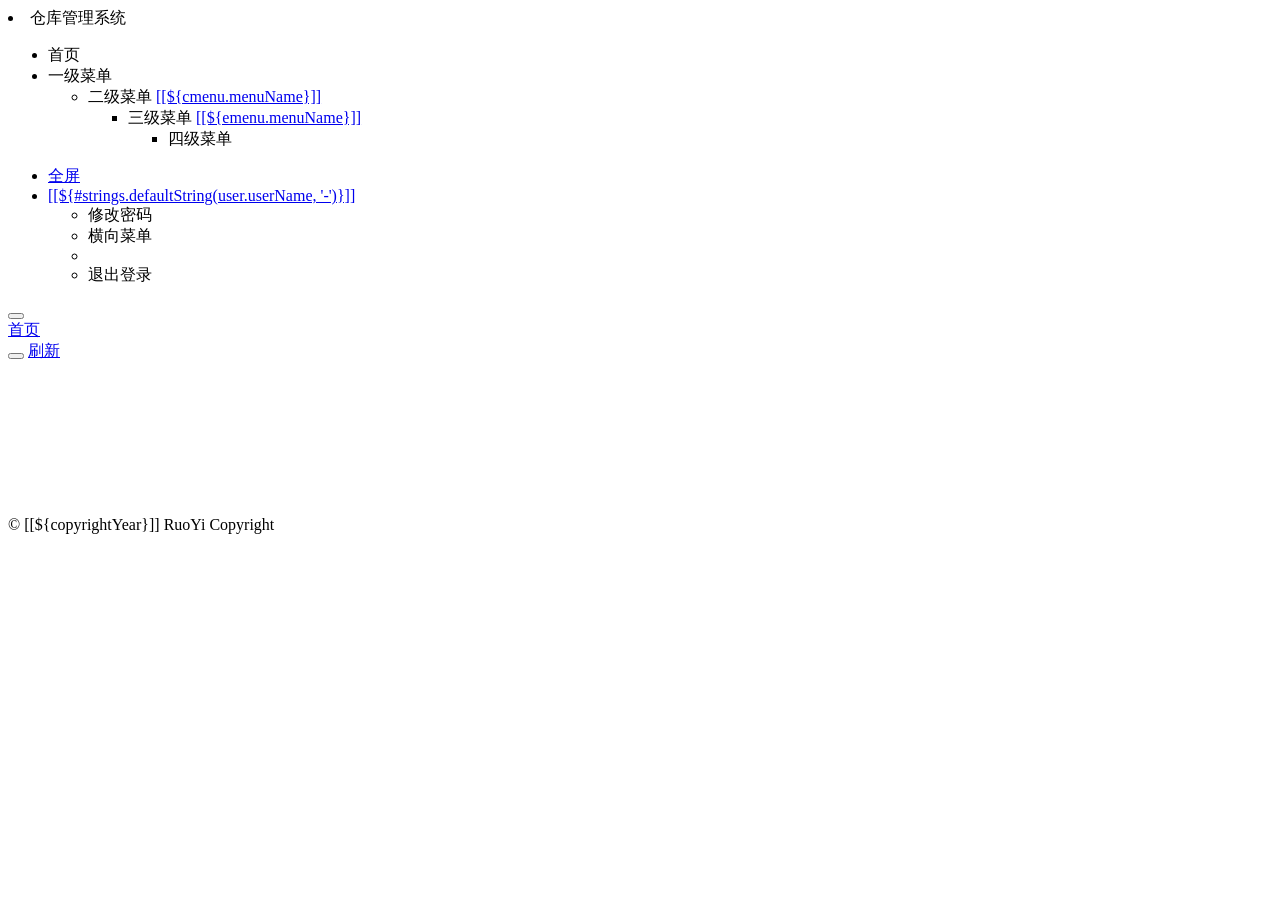
<file: console/src/main/resources/templates/index.html>
<!DOCTYPE html>
<html  lang="zh" xmlns:th="http://www.thymeleaf.org">
<head>
    <meta charset="utf-8">
    <meta name="viewport" content="width=device-width, initial-scale=1.0">
    <meta name="renderer" content="webkit">
    <title>管理系统</title>
    <!-- 避免IE使用兼容模式 -->
 	<meta http-equiv="X-UA-Compatible" content="IE=edge">
    <link th:href="@{favicon.ico}" rel="shortcut icon"/>
    <link th:href="@{/css/bootstrap.min.css}" rel="stylesheet"/>
    <link th:href="@{/css/jquery.contextMenu.min.css}" rel="stylesheet"/>
    <link th:href="@{/css/font-awesome.min.css}" rel="stylesheet"/>
    <link th:href="@{/css/animate.css}" rel="stylesheet"/>
    <link th:href="@{/css/style.css}" rel="stylesheet"/>
    <link th:href="@{/css/skins.css}" rel="stylesheet"/>
    <link th:href="@{/ruoyi/css/ry-ui.css?v=4.6.0}" rel="stylesheet"/>
</head>
<body class="fixed-sidebar full-height-layout gray-bg" style="overflow: hidden">
<div id="wrapper">

    <!--左侧导航开始-->
    <nav class="navbar-default navbar-static-side" role="navigation">
        <div class="nav-close">
            <i class="fa fa-times-circle"></i>
        </div>
        <a th:href="@{/index}">
            <li class="logo hidden-xs">
                <span class="logo-lg">仓库管理系统</span>
            </li>
         </a>
        <div class="sidebar-collapse">
            <ul class="nav" id="side-menu">
            	<!--<li>
            		<div class="user-panel">
            			<a class="menuItem noactive" title="个人中心" th:href="@{/system/user/profile}">
            				<div class="hide" th:text="个人中心"></div>
					        <div class="pull-left image">
		                    	<img th:src="@{/img/profile.jpg}" class="img-circle" alt="User Image">
					        </div>
				        </a>
				        <div class="pull-left info">
				          <p th:text="${user.userName}"></p>
				          <a href="#"><i class="fa fa-circle text-success"></i> 在线</a>
				          <a th:href="@{logout}" style="padding-left:5px;"><i class="fa fa-sign-out text-danger"></i> 注销</a>
				        </div>
				    </div>
            	</li>-->
                <li>
                    <a class="menuItem" th:href="@{/system/main}"><i class="fa fa-home"></i> <span class="nav-label">首页</span> </a>
                </li>
                <li th:each="menu : ${menus}">

                	<a th:class="@{${!#strings.isEmpty(menu.menuUrl) && menu.menuUrl != '#'} ? ${menu.target}}" th:href="@{${#strings.isEmpty(menu.menuUrl)} ? |#| : ${menu.menuUrl}}" th:data-refresh="${menu.isRefresh == '0'}">
                		<i class="fa fa-bar-chart-o" th:class="${menu.icon}"></i>
                    	<span class="nav-label" th:text="${menu.menuName}">一级菜单</span>
                    	<span th:class="${#strings.isEmpty(menu.menuUrl) || menu.menuUrl == '#'} ? |fa arrow|"></span>
                	</a>
                    <ul class="nav nav-second-level collapse">
						<li th:each="cmenu : ${menu.childMenu}">
							<a th:if="${#lists.isEmpty(cmenu.childMenu)}"
									th:class="${#strings.isEmpty(cmenu.target)} ? |menuItem| : ${cmenu.target}"
									th:utext="${cmenu.menuName}"
									th:href="@{${cmenu.menuUrl}}"
									th:data-refresh="${cmenu.isRefresh == '0'}">
								二级菜单
							</a>
							<a th:if="${not #lists.isEmpty(cmenu.childMenu)}" href="#">[[${cmenu.menuName}]]<span class="fa arrow"></span></a>
							<ul th:if="${not #lists.isEmpty(cmenu.childMenu)}" class="nav nav-third-level">
								<li th:each="emenu : ${cmenu.childMenu}">
								    <a th:if="${#lists.isEmpty(emenu.childMenu)}" th:class="${#strings.isEmpty(emenu.target)} ? |menuItem| : ${emenu.target}" th:text="${emenu.menuName}" th:href="@{${emenu.menuUrl}}" th:data-refresh="${emenu.isRefresh == '0'}">三级菜单</a>
								    <a th:if="${not #lists.isEmpty(emenu.childMenu)}" href="#">[[${emenu.menuName}]]<span class="fa arrow"></span></a>
								    <ul th:if="${not #lists.isEmpty(emenu.childMenu)}" class="nav nav-four-level">
								      	<li th:each="fmenu : ${emenu.childMenu}"><a th:if="${#lists.isEmpty(fmenu.childMenu)}" th:class="${#strings.isEmpty(fmenu.target)} ? |menuItem| : ${fmenu.target}" th:text="${fmenu.menuName}" th:href="@{${fmenu.menuUrl}}" th:data-refresh="${fmenu.isRefresh == '0'}">四级菜单</a></li>
								    </ul>
								</li>
							</ul>
						</li>
					</ul>
                </li>
            </ul>
        </div>
    </nav>
    <!--左侧导航结束-->

    <!--右侧部分开始-->
    <div id="page-wrapper" class="gray-bg dashbard-1">
        <div class="row border-bottom">
            <nav class="navbar navbar-static-top" role="navigation" style="margin-bottom: 0">
                <div class="navbar-header">
                    <a class="navbar-minimalize minimalize-styl-2" style="color:#FFF;" href="#" title="收起菜单">
                    	<i class="fa fa-bars"></i>
                    </a>
                </div>
                <ul class="nav navbar-top-links navbar-right welcome-message">
                    <!--<li><a data-toggle="tooltip" data-trigger="hover" data-placement="bottom" title="开发文档" href="http://doc.ruoyi.vip/ruoyi" target="_blank"><i class="fa fa-question-circle"></i> 文档</a></li>
                    <li><a data-toggle="tooltip" data-trigger="hover" data-placement="bottom" title="锁定屏幕" href="#" id="lockScreen"><i class="fa fa-lock"></i> 锁屏</a></li>-->
	                <li><a data-toggle="tooltip" data-trigger="hover" data-placement="bottom" title="全屏显示" href="#" id="fullScreen"><i class="fa fa-arrows-alt"></i> 全屏</a></li>
                    <li class="dropdown user-menu">
						<a href="javascript:void(0)" class="dropdown-toggle" data-hover="dropdown">
							<!--<img th:src="(${#strings.isEmpty(user.avatar)}) ? @{/img/profile.jpg} : @{${user.avatar}}" th:onerror="this.src='img/profile.jpg'" class="user-image">-->
							<span class="hidden-xs">[[${#strings.defaultString(user.userName, '-')}]]</span>
						</a>
						<ul class="dropdown-menu">
							<!--<li class="mt5">
								<a th:href="@{/system/user/profile}" class="menuItem">
								<i class="fa fa-user"></i> 个人中心</a>
							</li>-->
							<li>
								<a onclick="resetPwd()">
								<i class="fa fa-key"></i> 修改密码</a>
							</li>
							<!--<li>
								<a onclick="switchSkin()">
								<i class="fa fa-dashboard"></i> 切换主题</a>
							</li>-->
							<li>
								<a onclick="toggleMenu()">
								<i class="fa fa-toggle-off"></i> 横向菜单</a>
							</li>
							<li class="divider"></li>
							<li>
								<a th:href="@{/system/user/logout}">
								<i class="fa fa-sign-out"></i> 退出登录</a>
							</li>
						</ul>
					</li>
                </ul>
            </nav>
        </div>
        <div class="row content-tabs">
            <button class="roll-nav roll-left tabLeft">
                <i class="fa fa-backward"></i>
            </button>
            <nav class="page-tabs menuTabs">
                <div class="page-tabs-content">
                    <a href="javascript:;" class="active menuTab" th:data-id="@{/system/main}">首页</a>
                </div>
            </nav>
            <button class="roll-nav roll-right tabRight">
                <i class="fa fa-forward"></i>
            </button>
            <a href="javascript:void(0);" class="roll-nav roll-right tabReload"><i class="fa fa-refresh"></i> 刷新</a>
        </div>

        <a id="ax_close_max" class="ax_close_max" href="#" title="关闭全屏"> <i class="fa fa-times-circle-o"></i> </a>

        <div class="row mainContent" id="content-main" th:style="${#bools.isFalse(ignoreFooter)} ? |height: calc(100% - 91px)|">
            <iframe class="RuoYi_iframe" name="iframe0" width="100%" height="100%" th:data-id="@{/system/main}"
                    th:src="@{/system/main}" frameborder="0" seamless></iframe>
        </div>
        
        <div th:if="${ignoreFooter}" class="footer">
            <div class="pull-right">© [[${copyrightYear}]] RuoYi Copyright </div>
        </div>
    </div>
    <!--右侧部分结束-->
</div>
<!-- 全局js -->
<script th:src="@{/js/jquery.min.js}"></script>
<script th:src="@{/js/bootstrap.min.js}"></script>
<script th:src="@{/js/plugins/metisMenu/jquery.metisMenu.js}"></script>
<script th:src="@{/js/plugins/slimscroll/jquery.slimscroll.min.js}"></script>
<script th:src="@{/js/jquery.contextMenu.min.js}"></script>
<script th:src="@{/ajax/libs/blockUI/jquery.blockUI.js}"></script>
<script th:src="@{/ajax/libs/layer/layer.min.js}"></script>
<script th:src="@{/ruoyi/js/ry-ui.js?v=4.6.0}"></script>
<script th:src="@{/ruoyi/js/common.js?v=4.6.0}"></script>
<script th:src="@{/ruoyi/index.js?v=20201208}"></script>
<script th:src="@{/ajax/libs/fullscreen/jquery.fullscreen.js}"></script>

<script th:inline="javascript">
window.history.forward(1);
var ctx = [[@{/}]]; 
var lockscreen = [[${session.lockscreen}]]; 
if(lockscreen){window.top.location=ctx+"lockscreen";}
// 皮肤缓存
var skin = storage.get("skin");
// history（表示去掉地址的#）否则地址以"#"形式展示
var mode = "history";
// 历史访问路径缓存
var historyPath = storage.get("historyPath");
// 是否页签与菜单联动
var isLinkage = true;

// 本地主题优先，未设置取系统配置
if($.common.isNotEmpty(skin)){
	$("body").addClass(skin.split('|')[0]);
	$("body").addClass(skin.split('|')[1]);
} else {
	$("body").addClass([[${sideTheme}]]);
	$("body").addClass([[${skinName}]]);
}

/* 用户管理-重置密码 */
function resetPwd() {
    var url = ctx + 'system/user/profile/resetPwd';
    $.modal.open("重置密码", url, '770', '380');
}

/* 切换主题 */
function switchSkin() {
    layer.open({
		type : 2,
		shadeClose : true,
		title : "切换主题",
		area : ["530px", "386px"],
		content : [ctx + "system/switchSkin", 'no']
	})
}

/* 切换菜单 */
function toggleMenu() {
	$.modal.confirm("确认要切换成横向菜单吗？", function() {
		/*$.get(ctx + 'index?view=top', function(result) {
            window.location.reload();
	    });*/
		window.location.href = ctx+'index?view=top';
	})
}

/** 刷新时访问路径页签 */
function applyPath(url) {
	$('a[href$="' + decodeURI(url) + '"]').click();
	if (!$('a[href$="' + url + '"]').hasClass("noactive")) {
	    $('a[href$="' + url + '"]').parent("li").addClass("selected").parents("li").addClass("active").end().parents("ul").addClass("in");
	}
}

$(function() {
	if($.common.equals("history", mode) && window.performance.navigation.type == 1) {
		var url = storage.get('publicPath');
	    if ($.common.isNotEmpty(url)) {
	    	applyPath(url);
	    }
	} else {
		var hash = location.hash;
	    if ($.common.isNotEmpty(hash)) {
	        var url = hash.substring(1, hash.length);
	        applyPath(url);
	    } else {
	    	if($.common.equals("history", mode)) {
	    		storage.set('publicPath', "");
	    	}
	    }
	}
	
	/* 初始密码提示 */
	if([[${isDefaultModifyPwd}]]) {
		layer.confirm("您的密码还是初始密码，请修改密码！", {
			icon: 0,
			title: "安全提示",
			btn: ['确认'	, '取消'],
			offset: ['30%']
		}, function (index) {
			resetPwd();
			layer.close(index);
		});
	}
	
	/* 过期密码提示 */
	if([[${isPasswordExpired}]]) {
		layer.confirm("您的密码已过期，请尽快修改密码！", {
			icon: 0,
			title: "安全提示",
			btn: ['确认'	, '取消'],
			offset: ['30%']
		}, function (index) {
			resetPwd();
			layer.close(index);
		});
	}
	$("[data-toggle='tooltip']").tooltip();
});
</script>
</body>
</html>
</file>
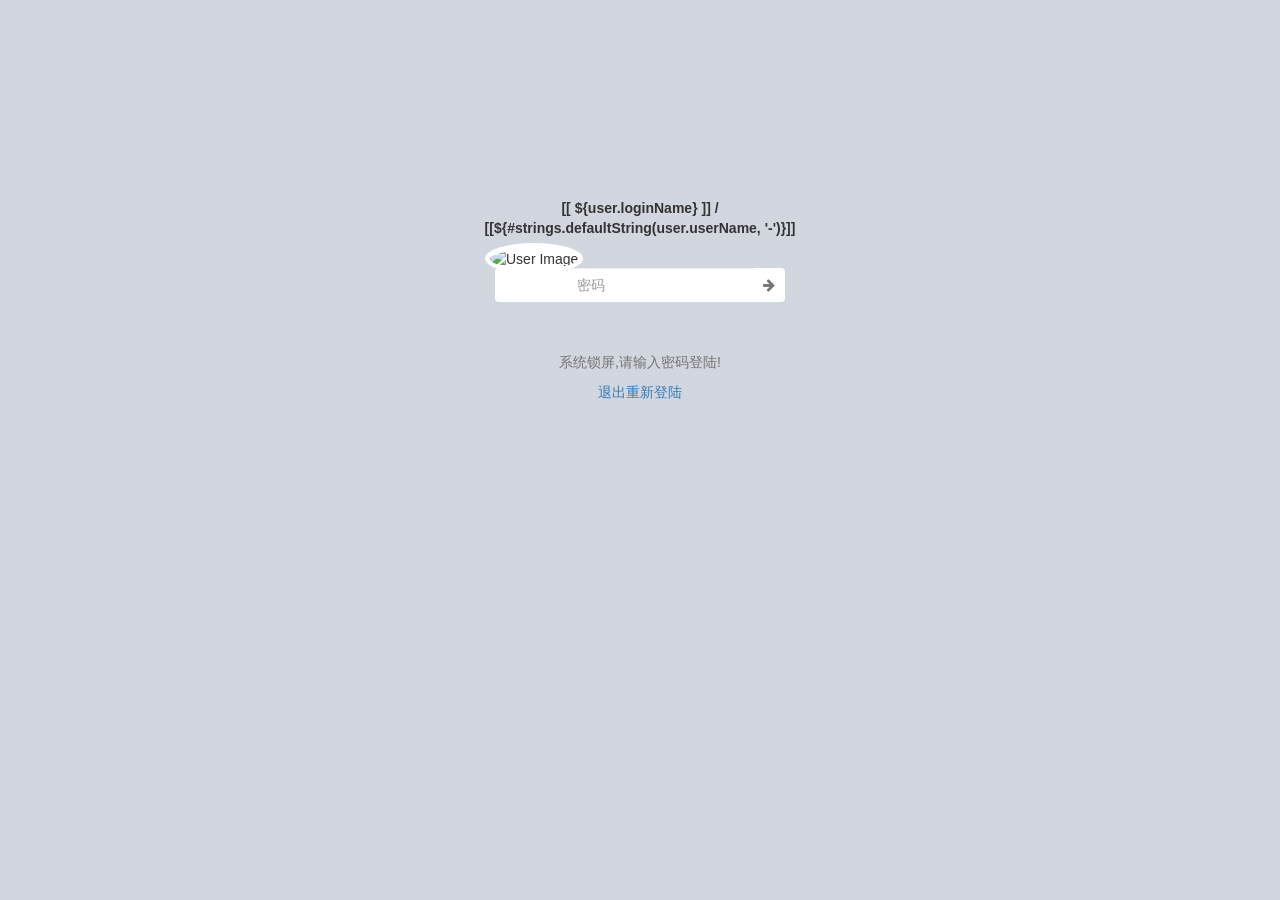
<file: console/src/main/resources/templates/lock.html>
<!DOCTYPE html>
<html lang="zh" xmlns:th="http://www.thymeleaf.org">
<head>
    <meta charset="utf-8">
    <meta name="viewport" content="width=device-width, initial-scale=1.0">
    <!--360浏览器优先以webkit内核解析-->
    <title>锁定屏幕</title>
    <link th:href="@{favicon.ico}" rel="shortcut icon"/>
    <link href="../static/css/bootstrap.min.css" th:href="@{/css/bootstrap.min.css}" rel="stylesheet"/>
    <link href="../static/css/font-awesome.min.css" th:href="@{/css/font-awesome.min.css}" rel="stylesheet"/>
	<style>.lockscreen{background:#d2d6de;height:auto;}.lockscreen .lockscreen-name{text-align:center;font-weight:600;margin-top:50px;margin-bottom:30px;}.lockscreen-wrapper{max-width:400px;margin:10% auto;z-index:800;position:relative;}.lockscreen .lockscreen-name{text-align:center;font-weight:600;margin-top:50px;margin-bottom:30px;}.lockscreen-item{border-radius:4px;padding:0;background:#fff;position:relative;margin:10px auto 30px auto;width:290px}.lockscreen-image{border-radius:50%;position:absolute;left:-10px;top:-25px;background:#fff;padding:5px;z-index:10}.lockscreen-image>img{border-radius:50%;width:70px;height:70px}.lockscreen-credentials{margin-left:70px}.lockscreen-credentials .form-control{border:0}.lockscreen-credentials .btn{background-color:#fff;border:0;padding:0 10px}.lockscreen-footer{margin-top:150px}.lockscreen-time{width:100%;color:#fff;font-size:60px;display:inline-block;text-align:center;font-family:'Open Sans',sans-serif;font-weight:300;}</style>
</head>
<body class="lockscreen">
<div class="lockscreen-wrapper">
    <div class="lockscreen-time"></div>
    <div class="lockscreen-name">[[ ${user.loginName} ]] / [[${#strings.defaultString(user.userName, '-')}]]</div>

    <div class="lockscreen-item">
        <div class="lockscreen-image">
            <img th:src="(${#strings.isEmpty(user.avatar)}) ? @{/img/profile.jpg} : @{${user.avatar}}" th:onerror="this.src='img/profile.jpg'" class="img-circle" alt="User Image">
        </div>
        <form class="lockscreen-credentials" method="post" action="#" onsubmit="return false;">
            <div class="input-group">
                <input type="password" name="password" autocomplete="off" class="form-control" placeholder="密码">
                <div class="input-group-btn">
                    <button type="button" class="btn" onclick="unlock()"><i class="fa fa-arrow-right text-muted"></i></button>
                </div>
            </div>
        </form>
    </div>
    
    <div class="help-block text-center" style="margin-top: 50px;">系统锁屏,请输入密码登陆!</div>
    <div class="text-center">
        <a th:href="@{logout}">退出重新登陆</a>
    </div>
</div>
<script src="../static/js/jquery.min.js" th:src="@{/js/jquery.min.js}"></script>
<script src="../static/js/bootstrap.min.js" th:src="@{/js/bootstrap.min.js}"></script>
<script src="../static/js/three.min.js" th:src="@{/js/three.min.js}"></script>
<script src="../static/ajax/libs/layer/layer.min.js" th:src="@{/ajax/libs/layer/layer.min.js}"></script>
<script src="../static/ruoyi/js/ry-ui.js" th:src="@{/ruoyi/js/ry-ui.js?v=4.6.0}"></script>
</body>
<script th:inline="javascript">
    var ctx = [[@{/}]];
    Date.prototype.format = function(fmt) {
	  var o = {
	    "M+" : this.getMonth()+1,                 //月份
	    "d+" : this.getDate(),                    //日
	    "h+" : this.getHours(),                   //小时
	    "m+" : this.getMinutes(),                 //分
	    "s+" : this.getSeconds(),                 //秒
	    "q+" : Math.floor((this.getMonth()+3)/3), //季度
	    "S"  : this.getMilliseconds()             //毫秒
	  };

	  if (/(y+)/.test(fmt)) {
          fmt = fmt.replace(RegExp.$1, (this.getFullYear() + "").substr(4 - RegExp.$1.length));
	  }

	  for (var k in o) {
		  if (new RegExp("(" + k + ")").test(fmt)) {
		      fmt = fmt.replace(RegExp.$1, (RegExp.$1.length == 1) ? (o[k]) : (("00" + o[k]).substr(("" + o[k]).length)));
		  }
      }
	  return fmt;
	}
    
    $(function() {
        $('.lockscreen-time').text((new Date()).format('hh:mm:ss'));
        setInterval(function() {
            $('.lockscreen-time').text((new Date()).format('hh:mm:ss'));
        }, 500);
        init();
        animate();
    });

    $(document).keydown(function(event) {
   	    if (event.keyCode == 13) {
   	    	unlock();
   	    }
   	});
     
    function unlock() {
        var username = $("input[name='username']").val();
        var password = $("input[name='password']").val();
        if ($.common.isEmpty(password)) {
        	$.modal.msg("请输入密码");
            return;
        }
        
        var index = "";
        var config = {
            url: ctx + "unlockscreen",
            type: "post",
            dataType: "json",
            data: { password: password },
            beforeSend: function() {
            	index = layer.load(2, {shade: false});
            },
            success: function(result) {
                if (result.code == web_status.SUCCESS) {
                    location.href = ctx + 'index';
                } else {
                    $.modal.msg(result.msg);
                    $("input[name='password']").val("");
                }
                layer.close(index);
            }
        };
        $.ajax(config);
    };

    var container;
    var camera, scene, projector, renderer;
    var PI2 = Math.PI * 2;

    var programFill = function(context) {
        context.beginPath();
        context.arc(0, 0, 1, 0, PI2, true);
        context.closePath();
        context.fill();
    };

    var programStroke = function(context) {
        context.lineWidth = 0.05;
        context.beginPath();
        context.arc(0, 0, 1, 0, PI2, true);
        context.closePath();
        context.stroke();
    };

    var mouse = { x: 0, y: 0 }, INTERSECTED;
    function init() {
    	container = document.createElement('div');
    	container.id = 'bgc';
    	container.style.position = 'absolute';
    	container.style.zIndex = '0';
    	container.style.top = '0px';
    	$(".lockscreen-wrapper").before(container);

        camera = new THREE.PerspectiveCamera(70, window.innerWidth / window.innerHeight, 1, 10000);
        camera.position.set(0, 300, 500);
        scene = new THREE.Scene();

        for (var i = 0; i < 100; i++) {
            var particle = new THREE.Particle(new THREE.ParticleCanvasMaterial({ color: Math.random() * 0x808080 + 0x808080, program: programStroke }));
            particle.position.x = Math.random() * 800 - 400;
            particle.position.y = Math.random() * 800 - 400;
            particle.position.z = Math.random() * 800 - 400;
            particle.scale.x = particle.scale.y = Math.random() * 10 + 10;
            scene.add(particle);
        }
        projector = new THREE.Projector();
        renderer = new THREE.CanvasRenderer();
        renderer.setSize(window.innerWidth, window.innerHeight - 10);
        container.appendChild(renderer.domElement);
        document.addEventListener('mousemove', onDocumentMouseMove, false);
        window.addEventListener('resize', onWindowResize, false);
    };

    function onWindowResize() {
        camera.aspect = window.innerWidth / window.innerHeight;
        camera.updateProjectionMatrix();
        renderer.setSize(window.innerWidth, window.innerHeight - 10);
    };

    function onDocumentMouseMove(event) {
        event.preventDefault();
        mouse.x = (event.clientX / window.innerWidth) * 2 - 1;
        mouse.y = -(event.clientY / window.innerHeight) * 2 + 1;
    };

    function animate() {
        requestAnimationFrame(animate);
        render();
    };

    var radius = 600;
    var theta = 0;

    function render() {
    	theta += 0.2;
    	camera.position.x = radius * Math.sin(theta * Math.PI / 360);
    	camera.position.y = radius * Math.sin(theta * Math.PI / 360);
    	camera.position.z = radius * Math.cos(theta * Math.PI / 360);
    	camera.lookAt(scene.position);
    	camera.updateMatrixWorld();

    	var vector = new THREE.Vector3(mouse.x, mouse.y, 0.5);
    	projector.unprojectVector(vector, camera);

    	var ray = new THREE.Ray(camera.position, vector.subSelf(camera.position).normalize());
    	var intersects = ray.intersectObjects(scene.children);

        if (intersects.length > 0) {
            if (INTERSECTED != intersects[0].object) {
                if (INTERSECTED) INTERSECTED.material.program = programStroke;
                INTERSECTED = intersects[0].object;
                INTERSECTED.material.program = programFill;
            }
        } else {
            if (INTERSECTED) INTERSECTED.material.program = programStroke;
            INTERSECTED = null;
        }
        renderer.render(scene, camera);
    }
</script>
</html>
</file>
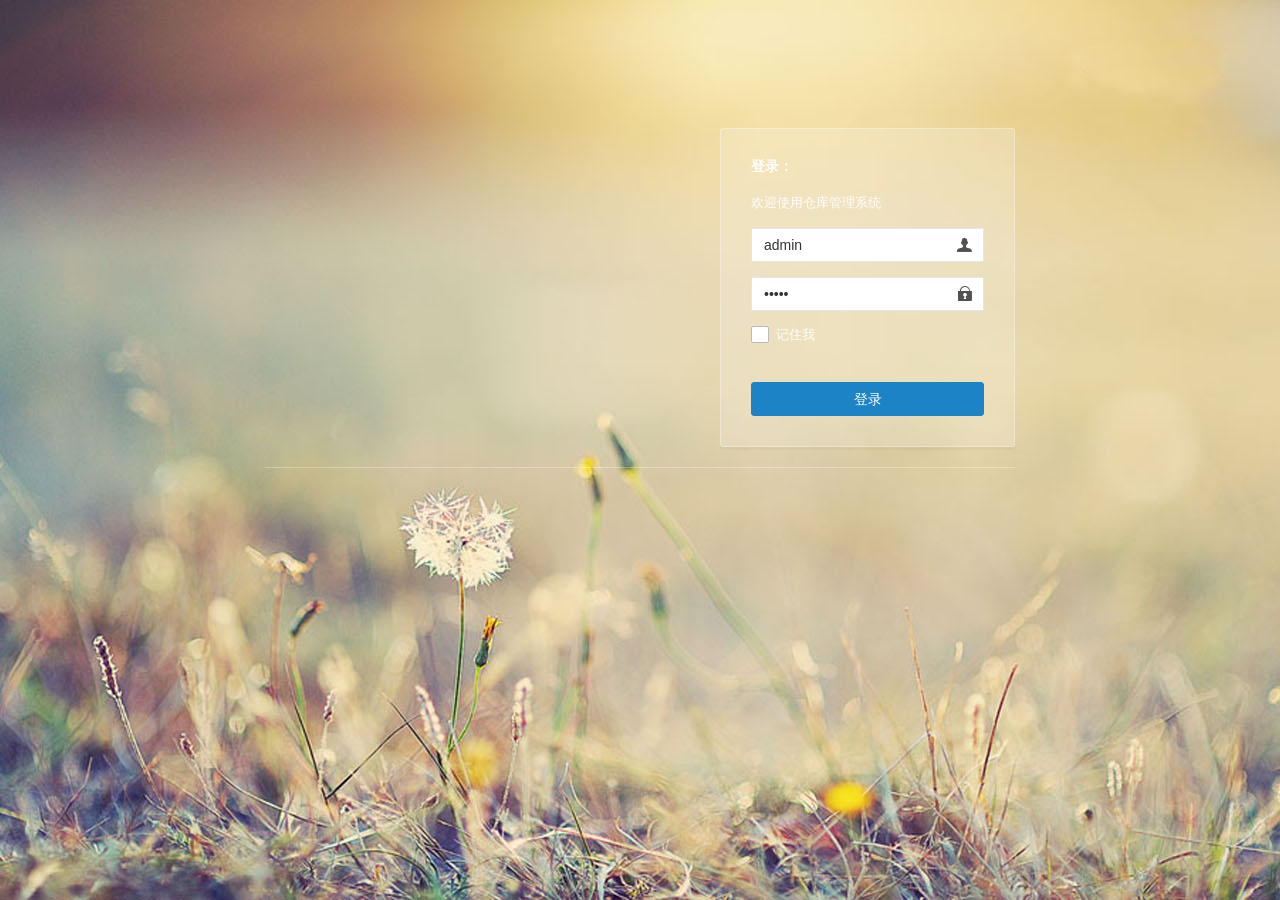
<file: console/src/main/resources/templates/login.html>
<!DOCTYPE html>
<html  lang="zh" xmlns:th="http://www.thymeleaf.org">
<head>
    <meta charset="utf-8">
    <meta name="viewport" content="width=device-width, initial-scale=1.0, maximum-scale=1.0">
    <title>管理系统</title>
    <meta name="description" content="管理系统">
    <link href="../static/css/bootstrap.min.css" th:href="@{/css/bootstrap.min.css}" rel="stylesheet"/>
    <link href="../static/css/font-awesome.min.css" th:href="@{/css/font-awesome.min.css}" rel="stylesheet"/>
    <link href="../static/css/style.css" th:href="@{/css/style.css}" rel="stylesheet"/>
    <link href="../static/css/login.min.css" th:href="@{/css/login.min.css}" rel="stylesheet"/>
    <link href="../static/ruoyi/css/ry-ui.css" th:href="@{/ruoyi/css/ry-ui.css?v=4.6.0}" rel="stylesheet"/>
    <!-- 360浏览器急速模式 -->
    <meta name="renderer" content="webkit">
    <!-- 避免IE使用兼容模式 -->
    <meta http-equiv="X-UA-Compatible" content="IE=edge">
    <link rel="shortcut icon" href="../static/favicon.ico" th:href="@{favicon.ico}"/>
    <style type="text/css">label.error { position:inherit;  }</style>
    <script>
        if(window.top!==window.self){alert('未登录或登录超时。请重新登录');window.top.location=window.location};
    </script>
</head>
<body class="signin">
    <div class="signinpanel">
        <div class="row">
            <div class="col-sm-7">
                <div class="signin-info"  >
                    <!--<div class="logopanel m-b">
                        <img alt="[ 若依 ]" src="../static/ruoyi.png" th:src="@{/ruoyi.png}" >
                    </div>-->
                    <div class="m-b">

                    </div>
                   <!-- <h4>欢迎使用 <strong></strong></h4>-->
                    <!--<ul class="m-b">
                        <li><i class="fa fa-arrow-circle-o-right m-r-xs"></i> SpringBoot</li>
                        <li><i class="fa fa-arrow-circle-o-right m-r-xs"></i> Mybatis</li>
                        <li><i class="fa fa-arrow-circle-o-right m-r-xs"></i> Shiro</li>
                        <li><i class="fa fa-arrow-circle-o-right m-r-xs"></i> Thymeleaf</li>
                        <li><i class="fa fa-arrow-circle-o-right m-r-xs"></i> Bootstrap</li>
                    </ul>-->
<!--
                    <strong th:if="${@config.getKey('sys.account.registerUser')}">还没有账号？ <a th:href="@{/register}">立即注册&raquo;</a></strong>
-->
                </div>
            </div>
            <div class="col-sm-5">
                <form id="signupForm" autocomplete="off">
                    <h4 class="no-margins">登录：</h4>
                    <p class="m-t-md">欢迎使用仓库管理系统</p>
                    <input type="text"     name="username" class="form-control uname"     placeholder="用户名" value="admin"    />
                    <input type="password" name="password" class="form-control pword"     placeholder="密码"   value="admin" />
					<!--<div class="row m-t" th:if="${captchaEnabled==true}">
						<div class="col-xs-6">
						    <input type="text" name="validateCode" class="form-control code" placeholder="验证码" maxlength="5" />
						</div>
						<div class="col-xs-6">
							<a href="javascript:void(0);" title="点击更换验证码">
								<img th:src="@{captcha/captchaImage(type=${captchaType})}" class="imgcode" width="85%"/>
							</a>
						</div>
					</div>
                    <div class="checkbox-custom" th:classappend="${captchaEnabled==false} ? 'm-t'">
				        <input type="checkbox" id="rememberme" name="rememberme"> <label for="rememberme">记住我</label>
				    </div>-->
                    <!--<div class="row m-t" >
                        <div class="col-xs-6">
                            <input type="text" name="validateCode" class="form-control code" placeholder="验证码" maxlength="5" />
                        </div>
                        <div class="col-xs-6">
                            <a href="javascript:void(0);" title="点击更换验证码">
                                <img th:src="@{common/captcha}" class="imgcode" width="85%"/>
                            </a>
                        </div>
                    </div>-->
                    <div class="checkbox-custom" >
                        <input type="checkbox" id="rememberme" name="rememberme"> <label for="rememberme">记住我</label>
                    </div>

                    <button class="btn btn-success btn-block" id="btnSubmit" data-loading="正在验证登录，请稍后...">登录</button>
                </form>
            </div>
        </div>
        <div class="signup-footer">
            <div class="pull-left">
                <!--Copyright © 2018-2021  All Rights Reserved. <br>-->
            </div>
        </div>
    </div>
<script th:inline="javascript">
    var ctx = [[@{/}]];
   // var captchaType = [[${captchaType}]];
</script>
<!-- 全局js -->
<script src="../static/js/jquery.min.js" th:src="@{/js/jquery.min.js}"></script>
<script src="../static/js/bootstrap.min.js" th:src="@{/js/bootstrap.min.js}"></script>
<!-- 验证插件 -->
<script src="../static/ajax/libs/validate/jquery.validate.min.js" th:src="@{/ajax/libs/validate/jquery.validate.min.js}"></script>
<script src="../static/ajax/libs/validate/messages_zh.min.js" th:src="@{/ajax/libs/validate/messages_zh.min.js}"></script>
<script src="../static/ajax/libs/layer/layer.min.js" th:src="@{/ajax/libs/layer/layer.min.js}"></script>
<script src="../static/ajax/libs/blockUI/jquery.blockUI.js" th:src="@{/ajax/libs/blockUI/jquery.blockUI.js}"></script>
<script src="../static/ruoyi/js/ry-ui.js" th:src="@{/ruoyi/js/ry-ui.js?v=4.6.0}"></script>
<script src="../static/ruoyi/login.js" th:src="@{/ruoyi/login.js}"></script>
</body>
</html>
</file>
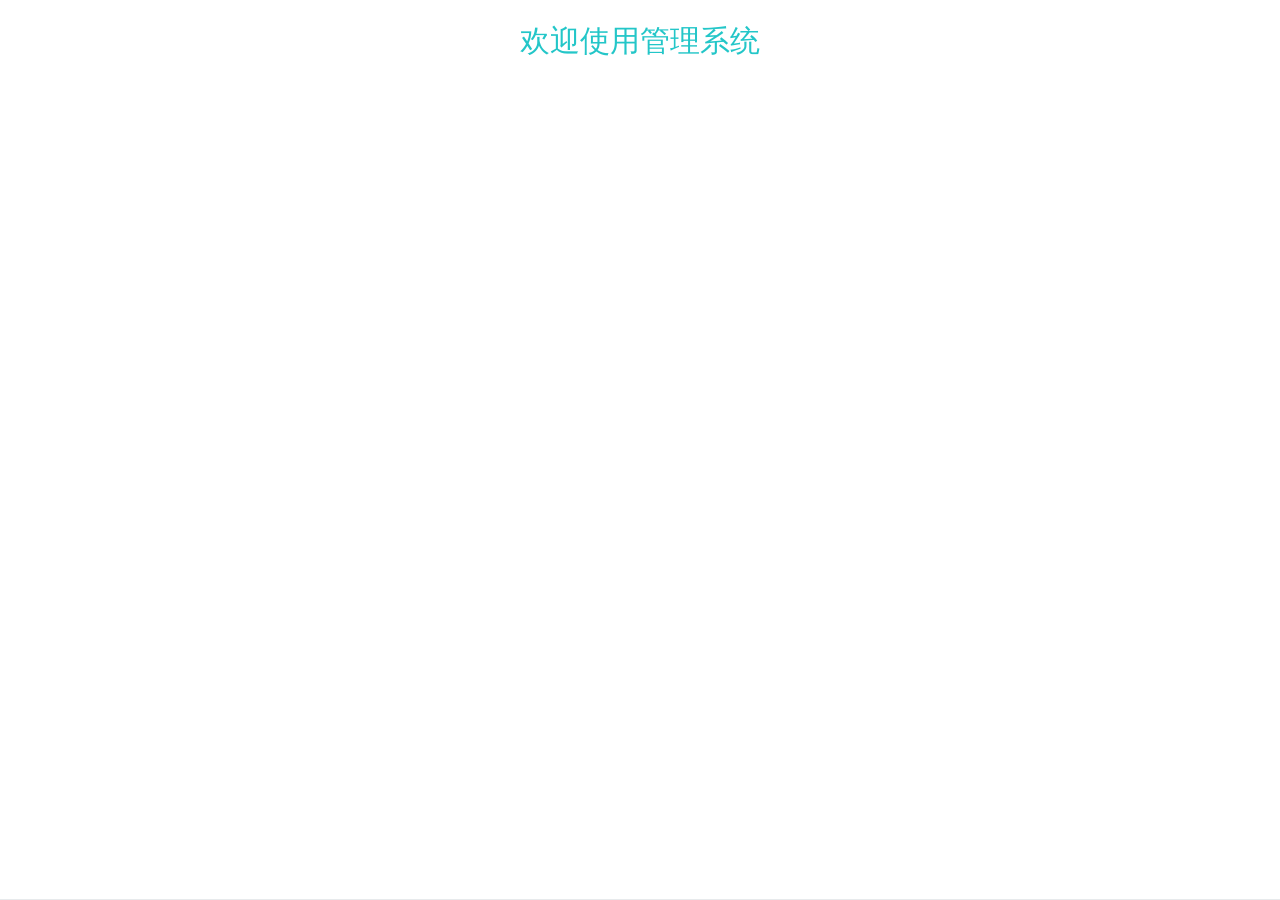
<file: console/src/main/resources/templates/main.html>
<!DOCTYPE html>
<html  lang="zh" xmlns:th="http://www.thymeleaf.org">
<head>
    <meta charset="utf-8">
    <meta name="viewport" content="width=device-width, initial-scale=1.0">
    <!--360浏览器优先以webkit内核解析-->
    <title>管理系统介绍</title>
    <link rel="shortcut icon" href="favicon.ico">
    <link href="../static/css/bootstrap.min.css" th:href="@{/css/bootstrap.min.css}" rel="stylesheet"/>
    <link href="../static/css/font-awesome.min.css" th:href="@{/css/font-awesome.min.css}" rel="stylesheet"/>
    <link href="../static/css/main/animate.min.css" th:href="@{/css/main/animate.min.css}" rel="stylesheet"/>
    <link href="../static/css/main/style.min862f.css" th:href="@{/css/main/style.min862f.css}" rel="stylesheet"/>
    <style>
        .h100{
          height: 100%;
        }
    </style>
</head>

<body class="gray-bg h100" >
    <div class="row  border-bottom white-bg dashboard-header h100" >
        <div class="col-sm-12 h100 text-info h100" style="text-align: center;font-size: 30px;" >
            欢迎使用管理系统
        </div>
        </div>
    </div>
    <script th:src="@{/js/jquery.min.js}"></script>
    <script th:src="@{/js/bootstrap.min.js}"></script>
    <script th:src="@{/ajax/libs/layer/layer.min.js}"></script>
    <script type="text/javascript">
	    $('#pay-qrcode').click(function(){
	        var html=$(this).html();
	        parent.layer.open({
	            title: false,
	            type: 1,
	            closeBtn:false,
	            shadeClose:true,
	            area: ['600px', '360px'],
	            content: html
	        });
	    });
    </script>
</body>
</html>
</file>
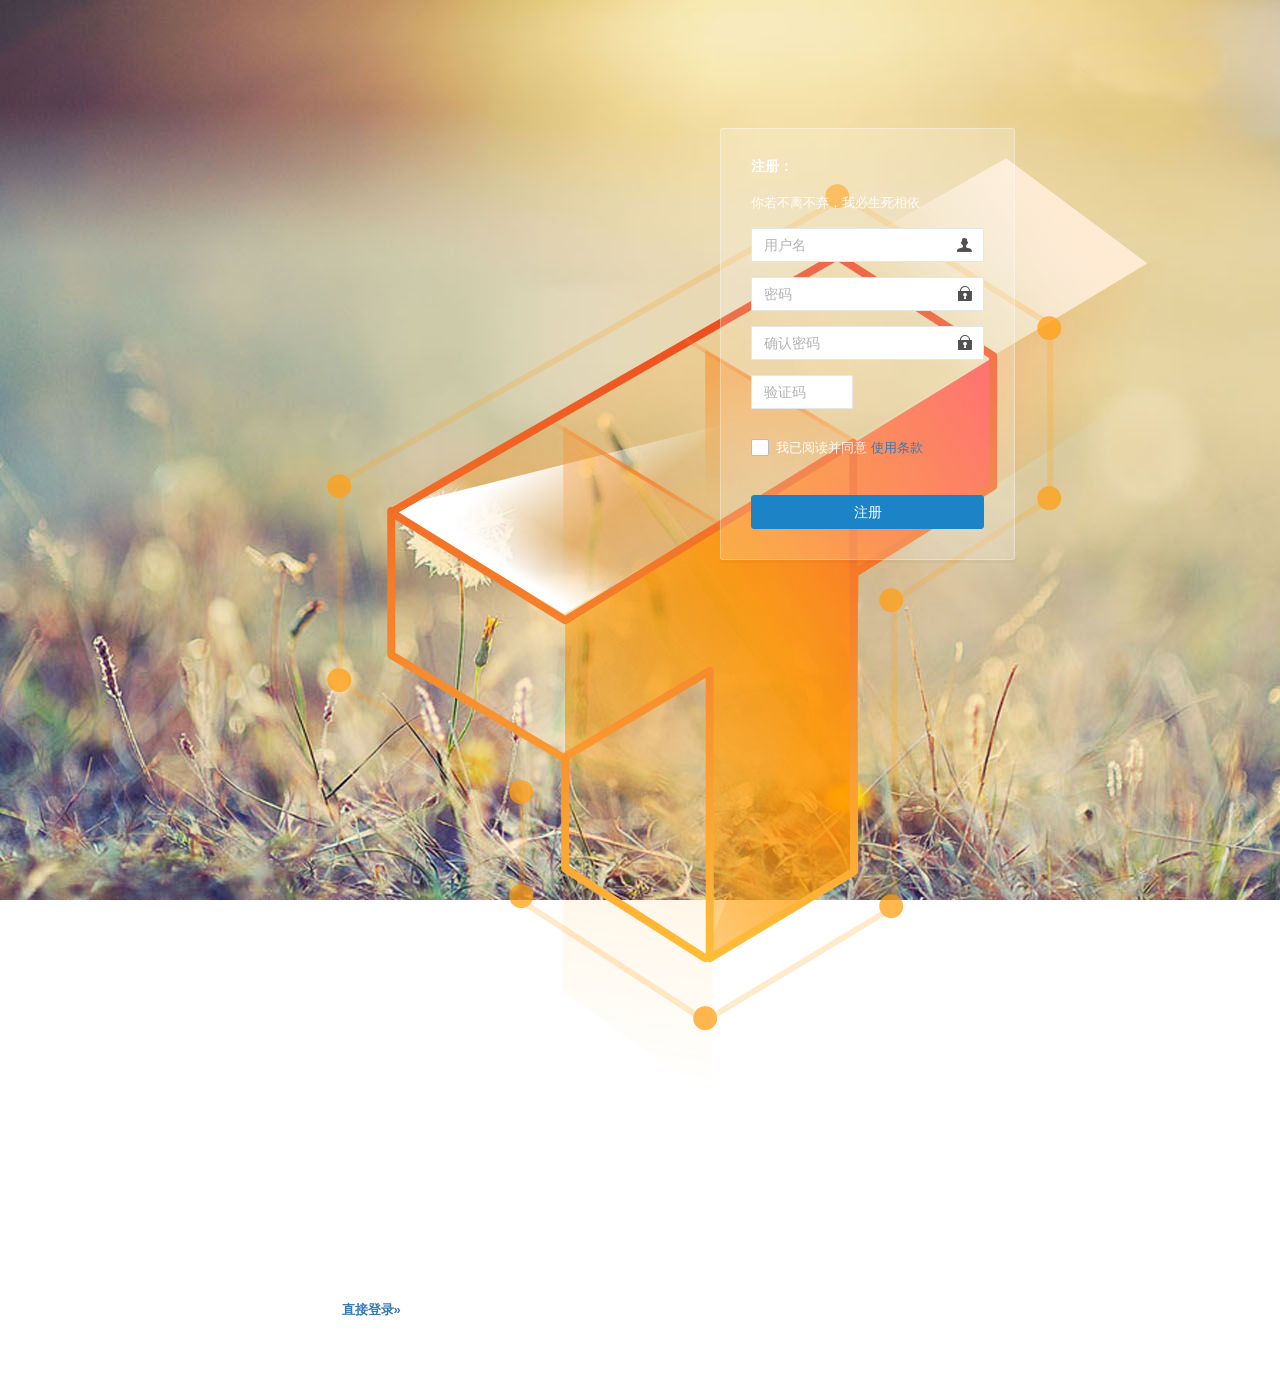
<file: console/src/main/resources/templates/register.html>
<!DOCTYPE html>
<html  lang="zh" xmlns:th="http://www.thymeleaf.org">
<head>
    <meta charset="utf-8">
    <meta name="viewport" content="width=device-width, initial-scale=1.0, maximum-scale=1.0">
    <title>注册若依系统</title>
    <meta name="description" content="若依后台管理框架">
    <link href="../static/css/bootstrap.min.css" th:href="@{/css/bootstrap.min.css}" rel="stylesheet"/>
    <link href="../static/css/font-awesome.min.css" th:href="@{/css/font-awesome.min.css}" rel="stylesheet"/>
    <link href="../static/css/style.css" th:href="@{/css/style.css}" rel="stylesheet"/>
    <link href="../static/css/login.min.css" th:href="@{/css/login.min.css}" rel="stylesheet"/>
    <link href="../static/ruoyi/css/ry-ui.css" th:href="@{/ruoyi/css/ry-ui.css?v=4.6.0}" rel="stylesheet"/>
    <!-- 360浏览器急速模式 -->
    <meta name="renderer" content="webkit">
    <!-- 避免IE使用兼容模式 -->
    <meta http-equiv="X-UA-Compatible" content="IE=edge">
    <link rel="shortcut icon" href="../static/favicon.ico" th:href="@{favicon.ico}"/>
    <style type="text/css">label.error { position:inherit;  }</style>
</head>
<body class="signin">
    <div class="signinpanel">
        <div class="row">
            <div class="col-sm-7">
                <div class="signin-info">
                    <div class="logopanel m-b">
                        <h1><img alt="[ 若依 ]" src="../static/ruoyi.png" th:src="@{/ruoyi.png}"></h1>
                    </div>
                    <div class="m-b"></div>
                    <h4>欢迎使用 <strong>若依 后台管理系统</strong></h4>
                    <ul class="m-b">
                        <li><i class="fa fa-arrow-circle-o-right m-r-xs"></i> SpringBoot</li>
                        <li><i class="fa fa-arrow-circle-o-right m-r-xs"></i> Mybatis</li>
                        <li><i class="fa fa-arrow-circle-o-right m-r-xs"></i> Shiro</li>
                        <li><i class="fa fa-arrow-circle-o-right m-r-xs"></i> Thymeleaf</li>
                        <li><i class="fa fa-arrow-circle-o-right m-r-xs"></i> Bootstrap</li>
                    </ul>
                    <strong>已经注册过? <a th:href="@{/login}">直接登录&raquo;</a></strong>
                </div>
            </div>
            <div class="col-sm-5">
                <form id="registerForm" autocomplete="off">
                    <h4 class="no-margins">注册：</h4>
                    <p class="m-t-md">你若不离不弃，我必生死相依</p>
                    <input type="text"     name="username" class="form-control uname"         placeholder="用户名"   maxlength="20" />
                    <input type="password" name="password" class="form-control pword"         placeholder="密码"     maxlength="20" />
                    <input type="password" name="confirmPassword" class="form-control pword"  placeholder="确认密码" maxlength="20" />
					<div class="row m-t" th:if="${captchaEnabled==true}">
						<div class="col-xs-6">
						    <input type="text" name="validateCode" class="form-control code"  placeholder="验证码"   maxlength="5" >
						</div>
						<div class="col-xs-6">
							<a href="javascript:void(0);" title="点击更换验证码">
								<img th:src="@{captcha/captchaImage(type=${captchaType})}" class="imgcode" width="85%"/>
							</a>
						</div>
					</div>
                    <div class="checkbox-custom" th:classappend="${captchaEnabled==false} ? 'm-t'">
				        <input type="checkbox" id="acceptTerm" name="acceptTerm"> <label for="acceptTerm">我已阅读并同意</label>
				        <a href="https://gitee.com/y_project/RuoYi/blob/master/README.md" target="_blank">使用条款</a>
				    </div>
                    <button class="btn btn-success btn-block" id="btnSubmit" data-loading="正在验证注册，请稍后...">注册</button>
                </form>
            </div>
        </div>
        <div class="signup-footer">
            <div class="pull-left">
                &copy; 2019 All Rights Reserved. RuoYi <br>
            </div>
        </div>
    </div>
<script th:inline="javascript"> var ctx = [[@{/}]]; var captchaType = [[${captchaType}]]; </script>
<!-- 全局js -->
<script src="../static/js/jquery.min.js" th:src="@{/js/jquery.min.js}"></script>
<script src="../static/js/bootstrap.min.js" th:src="@{/js/bootstrap.min.js}"></script>
<!-- 验证插件 -->
<script src="../static/ajax/libs/validate/jquery.validate.min.js" th:src="@{/ajax/libs/validate/jquery.validate.min.js}"></script>
<script src="../static/ajax/libs/validate/messages_zh.min.js" th:src="@{/ajax/libs/validate/messages_zh.min.js}"></script>
<script src="../static/ajax/libs/layer/layer.min.js" th:src="@{/ajax/libs/layer/layer.min.js}"></script>
<script src="../static/ajax/libs/blockUI/jquery.blockUI.js" th:src="@{/ajax/libs/blockUI/jquery.blockUI.js}"></script>
<script src="../static/ruoyi/js/ry-ui.js" th:src="@{/ruoyi/js/ry-ui.js?v=4.6.0}"></script>
<script src="../static/ruoyi/register.js" th:src="@{/ruoyi/register.js}"></script>
</body>
</html>
</file>
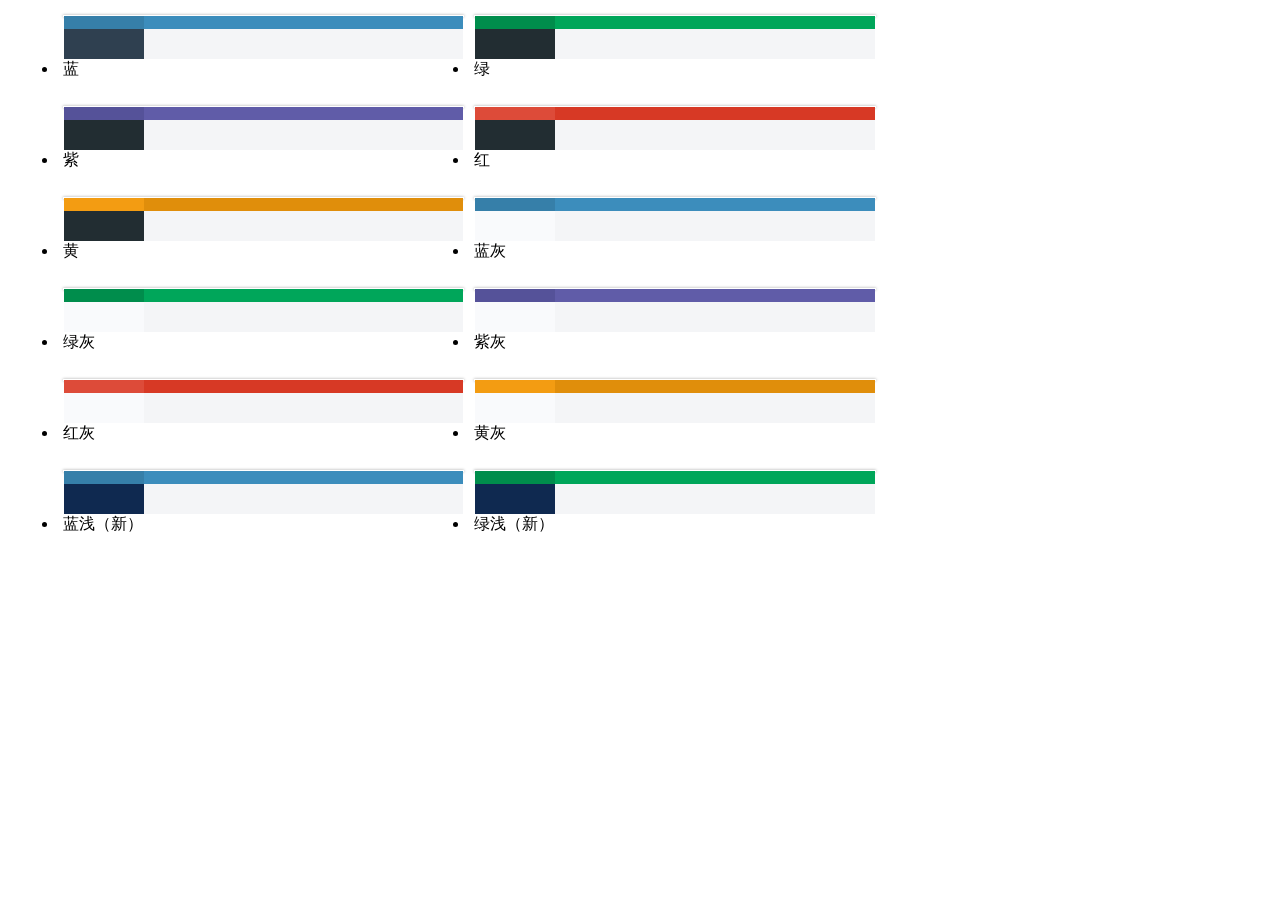
<file: console/src/main/resources/templates/skin.html>
<!DOCTYPE html>
<html  lang="zh" xmlns:th="http://www.thymeleaf.org">
<head>
    <meta charset="utf-8">
    <meta name="viewport" content="width=device-width, initial-scale=1.0">
    <meta name="renderer" content="webkit">
    <title>主题选择</title>
    <!--[if lt IE 9]>
    <meta http-equiv="refresh" content="0;ie.html"/>
    <![endif]-->
    <link rel="shortcut icon" href="../static/favicon.ico" th:href="@{favicon.ico}"/>
    <link th:href="@{/css/bootstrap.min.css}" rel="stylesheet"/>
    <link th:href="@{/css/style.css}" rel="stylesheet"/>
    <style type="text/css">
		.list-unstyled{margin:10px;}
		.full-opacity-hover{opacity:1;filter:alpha(opacity=1);border:1px solid #fff}
		.full-opacity-hover:hover{border:1px solid #f00;}
	</style>
</head>
<body class="gray-bg">
<ul class="list-unstyled clearfix">
	<li style="float:left; width: 33.33333%; padding: 5px;">
		<a href="javascript:" data-skin="skin-blue|theme-dark" style="display: block; box-shadow: 0 0 3px rgba(0,0,0,0.4)" class="clearfix full-opacity-hover">
			<span style="width: 20%; float: left; height: 13px; background: #367fa9"></span>
			<span style="width: 80%; float: left; height: 13px; background: #3c8dbc"></span>
			<span style="width: 20%; float: left; height: 30px; background: #2f4050"></span>
			<span style="width: 80%; float: left; height: 30px; background: #f4f5f7"></span>
		</a>
		<p class="text-center">蓝</p>
	</li>
	
	<li style="float:left; width: 33.33333%; padding: 5px;">
		<a href="javascript:" data-skin="skin-green|theme-dark" style="display: block; box-shadow: 0 0 3px rgba(0,0,0,0.4)" class="clearfix full-opacity-hover">
			<span style="width: 20%; float: left; height: 13px; background: #008d4c"></span>
			<span style="width: 80%; float: left; height: 13px; background: #00a65a"></span>
			<span style="width: 20%; float: left; height: 30px; background: #222d32"></span>
			<span style="width: 80%; float: left; height: 30px; background: #f4f5f7"></span>
		</a>
		<p class="text-center">绿</p>
	</li>
	
	<li style="float:left; width: 33.33333%; padding: 5px;">
		<a href="javascript:" data-skin="skin-purple|theme-dark" style="display: block; box-shadow: 0 0 3px rgba(0,0,0,0.4)" class="clearfix full-opacity-hover">
			<span style="width: 20%; float: left; height: 13px; background: #555299"></span>
			<span style="width: 80%; float: left; height: 13px; background: #605ca8"></span>
			<span style="width: 20%; float: left; height: 30px; background: #222d32"></span>
			<span style="width: 80%; float: left; height: 30px; background: #f4f5f7"></span>
		</a>
		<p class="text-center">紫</p>
	</li>
	
	<li style="float:left; width: 33.33333%; padding: 5px;">
		<a href="javascript:" data-skin="skin-red|theme-dark" style="display: block; box-shadow: 0 0 3px rgba(0,0,0,0.4)" class="clearfix full-opacity-hover">
			<span style="width: 20%; float: left; height: 13px; background: #dd4b39"></span>
			<span style="width: 80%; float: left; height: 13px; background: #d73925"></span>
			<span style="width: 20%; float: left; height: 30px; background: #222d32"></span>
			<span style="width: 80%; float: left; height: 30px; background: #f4f5f7"></span>
		</a>
		<p class="text-center">红</p>
	</li>
	
	<li style="float:left; width: 33.33333%; padding: 5px;">
		<a href="javascript:" data-skin="skin-yellow|theme-dark" style="display: block; box-shadow: 0 0 3px rgba(0,0,0,0.4)" class="clearfix full-opacity-hover">
			<span style="width: 20%; float: left; height: 13px; background: #f39c12"></span>
			<span style="width: 80%; float: left; height: 13px; background: #e08e0b"></span>
			<span style="width: 20%; float: left; height: 30px; background: #222d32"></span>
			<span style="width: 80%; float: left; height: 30px; background: #f4f5f7"></span>
		</a>
		<p class="text-center">黄</p>
	</li>
	
	<li style="float:left; width: 33.33333%; padding: 5px;">
		<a href="javascript:" data-skin="skin-blue|theme-light" style="display: block; box-shadow: 0 0 3px rgba(0,0,0,0.4)" class="clearfix full-opacity-hover">
			<span style="width: 20%; float: left; height: 13px; background: #367fa9"></span>
			<span style="width: 80%; float: left; height: 13px; background: #3c8dbc"></span>
			<span style="width: 20%; float: left; height: 30px; background: #f9fafc"></span>
			<span style="width: 80%; float: left; height: 30px; background: #f4f5f7"></span>
		</a>
		<p class="text-center">蓝灰</p>
	</li>
	
	<li style="float:left; width: 33.33333%; padding: 5px;">
		<a href="javascript:" data-skin="skin-green|theme-light" style="display: block; box-shadow: 0 0 3px rgba(0,0,0,0.4)" class="clearfix full-opacity-hover">
			<span style="width: 20%; float: left; height: 13px; background: #008d4c"></span>
			<span style="width: 80%; float: left; height: 13px; background: #00a65a"></span>
			<span style="width: 20%; float: left; height: 30px; background: #f9fafc"></span>
			<span style="width: 80%; float: left; height: 30px; background: #f4f5f7"></span>
		</a>
		<p class="text-center">绿灰</p>
	</li>
	
	<li style="float:left; width: 33.33333%; padding: 5px;">
		<a href="javascript:" data-skin="skin-purple|theme-light" style="display: block; box-shadow: 0 0 3px rgba(0,0,0,0.4)" class="clearfix full-opacity-hover">
			<span style="width: 20%; float: left; height: 13px; background: #555299"></span>
			<span style="width: 80%; float: left; height: 13px; background: #605ca8"></span>
			<span style="width: 20%; float: left; height: 30px; background: #f9fafc"></span>
			<span style="width: 80%; float: left; height: 30px; background: #f4f5f7"></span>
		</a>
		<p class="text-center">紫灰</p>
	</li>
	
	<li style="float:left; width: 33.33333%; padding: 5px;">
		<a href="javascript:" data-skin="skin-red|theme-light" style="display: block; box-shadow: 0 0 3px rgba(0,0,0,0.4)" class="clearfix full-opacity-hover">
			<span style="width: 20%; float: left; height: 13px; background: #dd4b39"></span>
			<span style="width: 80%; float: left; height: 13px; background: #d73925"></span>
			<span style="width: 20%; float: left; height: 30px; background: #f9fafc"></span>
			<span style="width: 80%; float: left; height: 30px; background: #f4f5f7"></span>
		</a>
		<p class="text-center">红灰</p>
	</li>
	
	<li style="float:left; width: 33.33333%; padding: 5px;">
		<a href="javascript:" data-skin="skin-yellow|theme-light" style="display: block; box-shadow: 0 0 3px rgba(0,0,0,0.4)" class="clearfix full-opacity-hover">
			<span style="width: 20%; float: left; height: 13px; background: #f39c12"></span>
			<span style="width: 80%; float: left; height: 13px; background: #e08e0b"></span>
			<span style="width: 20%; float: left; height: 30px; background: #f9fafc"></span>
			<span style="width: 80%; float: left; height: 30px; background: #f4f5f7"></span>
		</a>
		<p class="text-center">黄灰</p>
	</li>
	
	<li style="float:left; width: 33.33333%; padding: 5px;">
		<a href="javascript:" data-skin="skin-blue|theme-blue" style="display: block; box-shadow: 0 0 3px rgba(0,0,0,0.4)" class="clearfix full-opacity-hover">
			<span style="width: 20%; float: left; height: 13px; background: #367fa9"></span>
			<span style="width: 80%; float: left; height: 13px; background: #3c8dbc"></span>
			<span style="width: 20%; float: left; height: 30px; background: rgba(15,41,80,1)"></span>
			<span style="width: 80%; float: left; height: 30px; background: #f4f5f7"></span>
		</a>
		<p class="text-center">蓝浅（新）</p>
	</li>
	<li style="float:left; width: 33.33333%; padding: 5px;">
		<a href="javascript:" data-skin="skin-green|theme-blue" style="display: block; box-shadow: 0 0 3px rgba(0,0,0,0.4)" class="clearfix full-opacity-hover">
			<span style="width: 20%; float: left; height: 13px; background: #008d4c"></span>
			<span style="width: 80%; float: left; height: 13px; background: #00a65a"></span>
			<span style="width: 20%; float: left; height: 30px; background: rgba(15,41,80,1)"></span>
			<span style="width: 80%; float: left; height: 30px; background: #f4f5f7"></span>
		</a>
		<p class="text-center">绿浅（新）</p>
	</li>
</ul>
</body>
<script th:src="@{/js/jquery.min.js}"></script>
<script th:src="@{/ruoyi/js/common.js?v=4.6.0}"></script>
<script type="text/javascript">
//皮肤样式列表
var skins = ["skin-blue", "skin-green", "skin-purple", "skin-red", "skin-yellow"];

// 主题样式列表
var themes = ["theme-dark", "theme-light", "theme-blue"];

$("[data-skin]").on('click',
function(e) {
    var skin = $(this).data('skin');
    $.each(skins, function(i) {
        parent.$("body").removeClass(skins[i]);
    });
    $.each(themes, function(i) {
        parent.$("body").removeClass(themes[i]);
    });
    parent.$("body").addClass(skin.split('|')[0]);
    parent.$("body").addClass(skin.split('|')[1]);
    storage.set('skin', skin);
});
</script>
</html>
</file>
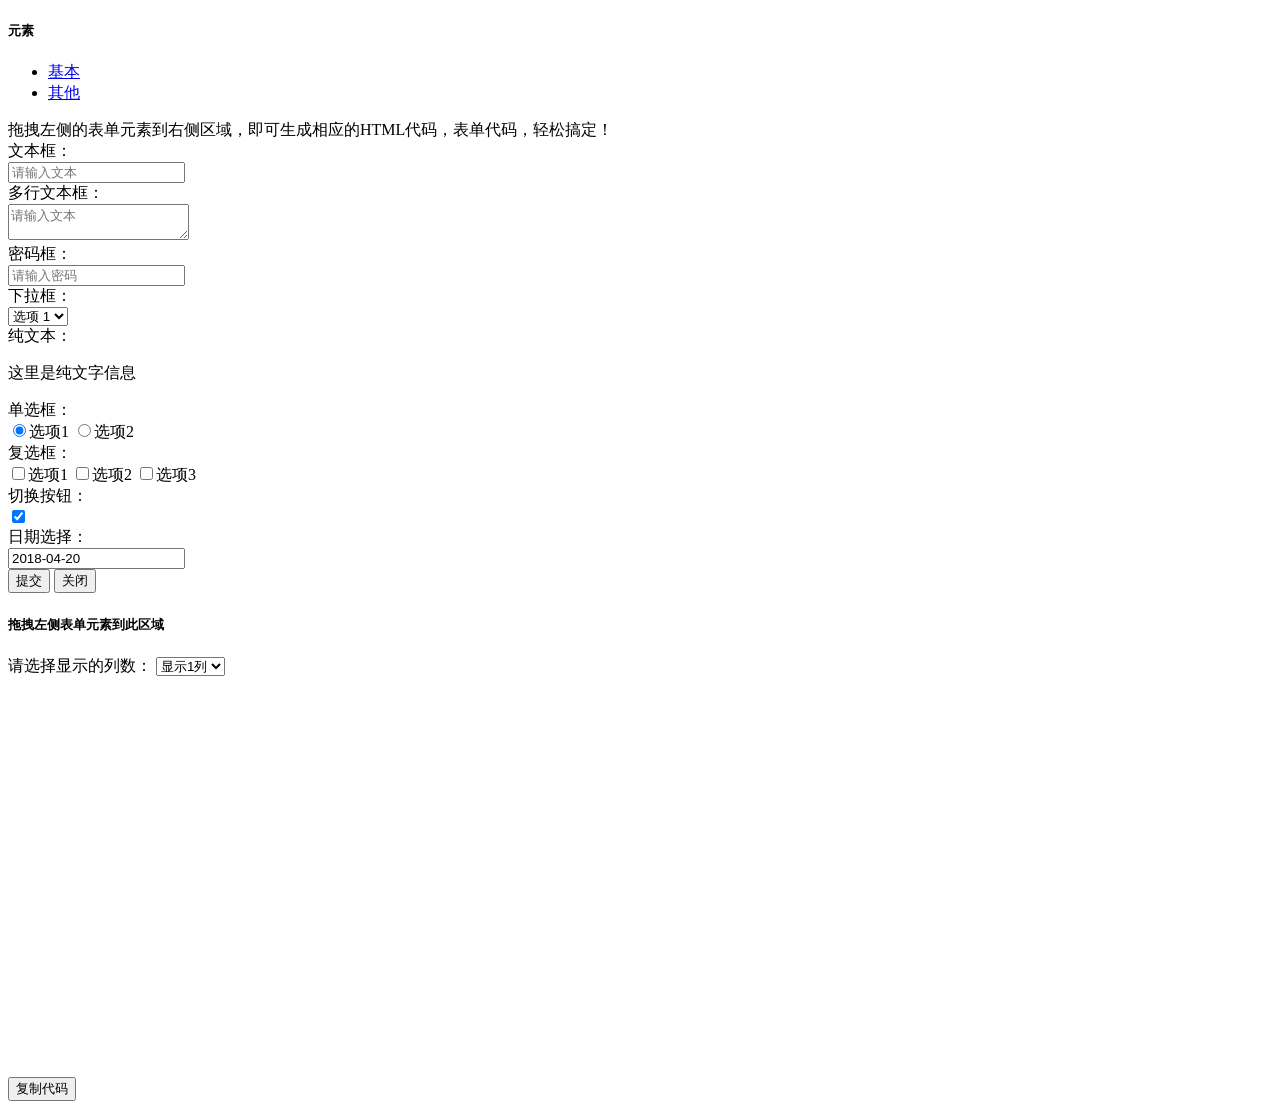
<file: console/src/main/resources/templates/build/build.html>
<!DOCTYPE html>
<html lang="zh">
<head>
	<th:block th:include="include :: header('表单构建器')" />
	<th:block th:include="include :: datetimepicker-css" />
</head>
<style>
    .droppable-active{background-color:#ffe!important}.tools a{cursor:pointer;font-size:80%}.form-body .col-md-6,.form-body .col-md-12{min-height:400px}.draggable{cursor:move}
</style>
<body class="gray-bg">
    <div class="wrapper wrapper-content">
        <div class="row">
            <div class="col-sm-5">
                <div class="ibox float-e-margins">
                    <div class="ibox-title">
                        <h5>元素</h5>
                        <div class="ibox-tools">
                            <a class="collapse-link">
                                <i class="fa fa-chevron-up"></i>
                            </a>
                            <a class="dropdown-toggle" data-toggle="dropdown" href="#">
                                <i class="fa fa-wrench"></i>
                            </a>
                            <ul class="dropdown-menu dropdown-user">
                                <li><a href="#">基本</a>
                                </li>
                                <li><a href="#">其他</a>
                                </li>
                            </ul>
                            <a class="close-link">
                                <i class="fa fa-times"></i>
                            </a>
                        </div>
                    </div>
                    <div class="ibox-content">
                        <div class="alert alert-info">
                           	 拖拽左侧的表单元素到右侧区域，即可生成相应的HTML代码，表单代码，轻松搞定！
                        </div>
                        <form role="form" class="form-horizontal m-t">
                            <div class="form-group draggable">
                                <label class="col-sm-3 control-label">文本框：</label>
                                <div class="col-sm-9">
                                    <input type="text" name="" class="form-control" placeholder="请输入文本">
                                </div>
                            </div>

                            <div class="form-group draggable">
                                <label class="col-sm-3 control-label">多行文本框：</label>
                                <div class="col-sm-9">
                                    <textarea type="text" name="" class="form-control" placeholder="请输入文本"></textarea>
                                </div>
                            </div>

                            <div class="form-group draggable">
                                <label class="col-sm-3 control-label">密码框：</label>
                                <div class="col-sm-9">
                                    <input type="password" class="form-control" name="password" placeholder="请输入密码">
                                </div>
                            </div>
                            <div class="form-group draggable">
                                <label class="col-sm-3 control-label">下拉框：</label>
                                <div class="col-sm-9">
                                    <select class="form-control" name="">
                                        <option>选项 1</option>
                                        <option>选项 2</option>
                                        <option>选项 3</option>
                                        <option>选项 4</option>
                                    </select>
                                </div>
                            </div>
                            <div class="form-group draggable">
                                <label class="col-sm-3 control-label">纯文本：</label>

                                <div class="col-sm-9">
                                    <p class="form-control-static">这里是纯文字信息</p>
                                </div>
                            </div>
                            <div class="form-group draggable">
                                <label class="col-sm-3 control-label">单选框：
                                </label>

                                <div class="col-sm-9">
                                    <label class="radio-box"><input type="radio" checked="" value="option1" id="optionsRadios1" name="optionsRadios">选项1</label>
                                    <label class="radio-box"><input type="radio" value="option2" id="optionsRadios2" name="optionsRadios">选项2</label>
                                </div>
                            </div>
                            <div class="form-group draggable">
                                <label class="col-sm-3 control-label">复选框：</label>

                                <div class="col-sm-9">
                                    <label class="check-box">
                                        <input type="checkbox" value="option1" id="inlineCheckbox1">选项1</label>
                                    <label class="check-box">
                                        <input type="checkbox" value="option2" id="inlineCheckbox2">选项2</label>
                                    <label class="check-box">
                                        <input type="checkbox" value="option3" id="inlineCheckbox3">选项3</label>
                                </div>
                            </div>
                            <div class="form-group draggable">
                                <label class="col-sm-3 control-label">切换按钮：
                                </label>

                                <div class="col-sm-9">
                                    <label class="toggle-switch switch-solid">
			                            <input type="checkbox" id="status" checked>
			                            <span></span>
			                        </label>
                                </div>
                            </div>
                            <div class="form-group draggable">
                                <label class="col-sm-3 control-label">日期选择：</label>

                                <div class="col-sm-9">
		                            <div class="input-group date">
		                                <span class="input-group-addon"><i class="fa fa-calendar"></i></span>
		                                <input type="text" class="form-control" value="2018-04-20">
		                            </div>
                                </div>
                            </div>
                            <div class="hr-line-dashed"></div>
                            <div class="form-group draggable">
                                <div class="col-sm-12 col-sm-offset-3">
									<button type="submit" class="btn btn-primary">提交</button>
									<button onclick="$.modal.close()" class="btn btn-danger" type="button">关闭</button>
                                </div>
                            </div>
                        </form>
                        <div class="clearfix"></div>
                    </div>
                </div>
            </div>
            <div class="col-sm-7">
                <div class="ibox float-e-margins">
                    <div class="ibox-title">
                        <h5>拖拽左侧表单元素到此区域</h5>
                        <div class="ibox-tools">
                           	 请选择显示的列数：
                            <select id="n-columns">
                                <option value="1">显示1列</option>
                                <option value="2">显示2列</option>
                            </select>
                        </div>
                    </div>

                    <div class="ibox-content">
                        <div class="row form-body form-horizontal m-t">
                            <div class="col-md-12 droppable sortable">
                            </div>
                            <div class="col-md-6 droppable sortable" style="display: none;">
                            </div>
                            <div class="col-md-6 droppable sortable" style="display: none;">
                            </div>
                        </div>
                        <button type="submit" class="btn btn-warning" data-clipboard-text="testing" id="copy-to-clipboard">复制代码</button>
                    </div>
                </div>
            </div>
        </div>
    </div>
   <th:block th:include="include :: footer" />
   <script th:src="@{/js/jquery-ui-1.10.4.min.js}"></script>
   <th:block th:include="include :: datetimepicker-js" />
   <script th:src="@{/ajax/libs/beautifyhtml/beautifyhtml.js}"></script>
   <script type="text/javascript">
       $(document).ready(function(){setup_draggable();$("#n-columns").on("change",function(){var v=$(this).val();if(v==="1"){var $col=$(".form-body .col-md-12").toggle(true);$(".form-body .col-md-6 .draggable").each(function(i,el){$(this).remove().appendTo($col)});$(".form-body .col-md-6").toggle(false)}else{var $col=$(".form-body .col-md-6").toggle(true);$(".form-body .col-md-12 .draggable").each(function(i,el){$(this).remove().appendTo(i%2?$col[1]:$col[0])});$(".form-body .col-md-12").toggle(false)}});$("#copy-to-clipboard").on("click",function(){var $copy=$(".form-body").clone().appendTo(document.body);$copy.find(".tools, :hidden").remove();$.each(["draggable","droppable","sortable","dropped","ui-sortable","ui-draggable","ui-droppable","form-body"],function(i,c){$copy.find("."+c).removeClass(c).removeAttr("style")});var html=html_beautify($copy.html());$copy.remove();$modal=get_modal(html).modal("show");$modal.find(".btn").remove();$modal.find(".modal-title").html("复制HTML代码");$modal.find(":input:first").select().focus();return false})});var setup_draggable=function(){$(".draggable").draggable({appendTo:"body",helper:"clone"});$(".droppable").droppable({accept:".draggable",helper:"clone",hoverClass:"droppable-active",drop:function(event,ui){$(".empty-form").remove();var $orig=$(ui.draggable);if(!$(ui.draggable).hasClass("dropped")){var $el=$orig.clone().addClass("dropped").css({"position":"static","left":null,"right":null}).appendTo(this);if($el.find("label").hasClass("radio-box")){$el=$el.html('<label class="col-sm-3 control-label">单选框：</label>'+'<div class="col-sm-9">'+'<label class="radio-box"><input type="radio" checked="" value="option1" id="optionsRadios1" name="optionsRadios">选项1</label>'+'<label class="radio-box"><input type="radio" value="option2" id="optionsRadios2" name="optionsRadios">选项2</label>'+"</div>")}else{if($el.find("label").hasClass("check-box")){$el=$el.html('<label class="col-sm-3 control-label">复选框：</label>'+'<div class="col-sm-9">'+'<label class="check-box">'+'<input type="checkbox" value="option1" id="inlineCheckbox1">选项1</label>'+'<label class="check-box">'+'<input type="checkbox" value="option2" id="inlineCheckbox2">选项2</label>'+'<label class="check-box">'+'<input type="checkbox" value="option3" id="inlineCheckbox3">选项3</label>'+"</div>")}}var id=$orig.find(":input").attr("id");if(id){id=id.split("-").slice(0,-1).join("-")+"-"+(parseInt(id.split("-").slice(-1)[0])+1);$orig.find(":input").attr("id",id);$orig.find("label").attr("for",id)}$('<p class="tools col-sm-12 col-sm-offset-3">						<a class="edit-link">编辑HTML<a> | 						<a class="remove-link">移除</a></p>').appendTo($el)}else{if($(this)[0]!=$orig.parent()[0]){var $el=$orig.clone().css({"position":"static","left":null,"right":null}).appendTo(this);$orig.remove()}}}}).sortable()};var get_modal=function(content){var modal=$('<div class="modal" style="overflow: auto;" tabindex="-1">	<div class="modal-dialog"><div class="modal-content"><div class="modal-header"><a type="button" class="close" data-dismiss="modal" aria-hidden="true">&times;</a><h4 class="modal-title">编辑HTML</h4></div><div class="modal-body ui-front">	<textarea class="form-control textarea-show-src"  style="min-height: 200px; margin-bottom: 10px;font-family: Monaco, Fixed"></textarea><button class="btn btn-success">更新HTML</button></div></div></div></div>').appendTo(document.body);var doms=document.getElementsByClassName("textarea-show-src");for(var i=0;i<doms.length;i++){doms.item(i).innerHTML=content}return modal};$(document).on("click",".edit-link",function(ev){var $el=$(this).parent().parent();var $el_copy=$el.clone();var $edit_btn=$el_copy.find(".edit-link").parent().remove();var $modal=get_modal(html_beautify($el_copy.html())).modal("show");$modal.find(":input:first").focus();$modal.find(".btn-success").click(function(ev2){var html=$modal.find("textarea").val();if(!html){$el.remove()}else{$el.html(html);$edit_btn.appendTo($el)}$modal.modal("hide");return false})});$(document).on("click",".remove-link",function(ev){$(this).parent().parent().remove()});$(".input-group.date").datetimepicker({format:"yyyy-mm-dd",minView:"month",autoclose:true});
    </script>
</body>
</html>
</file>
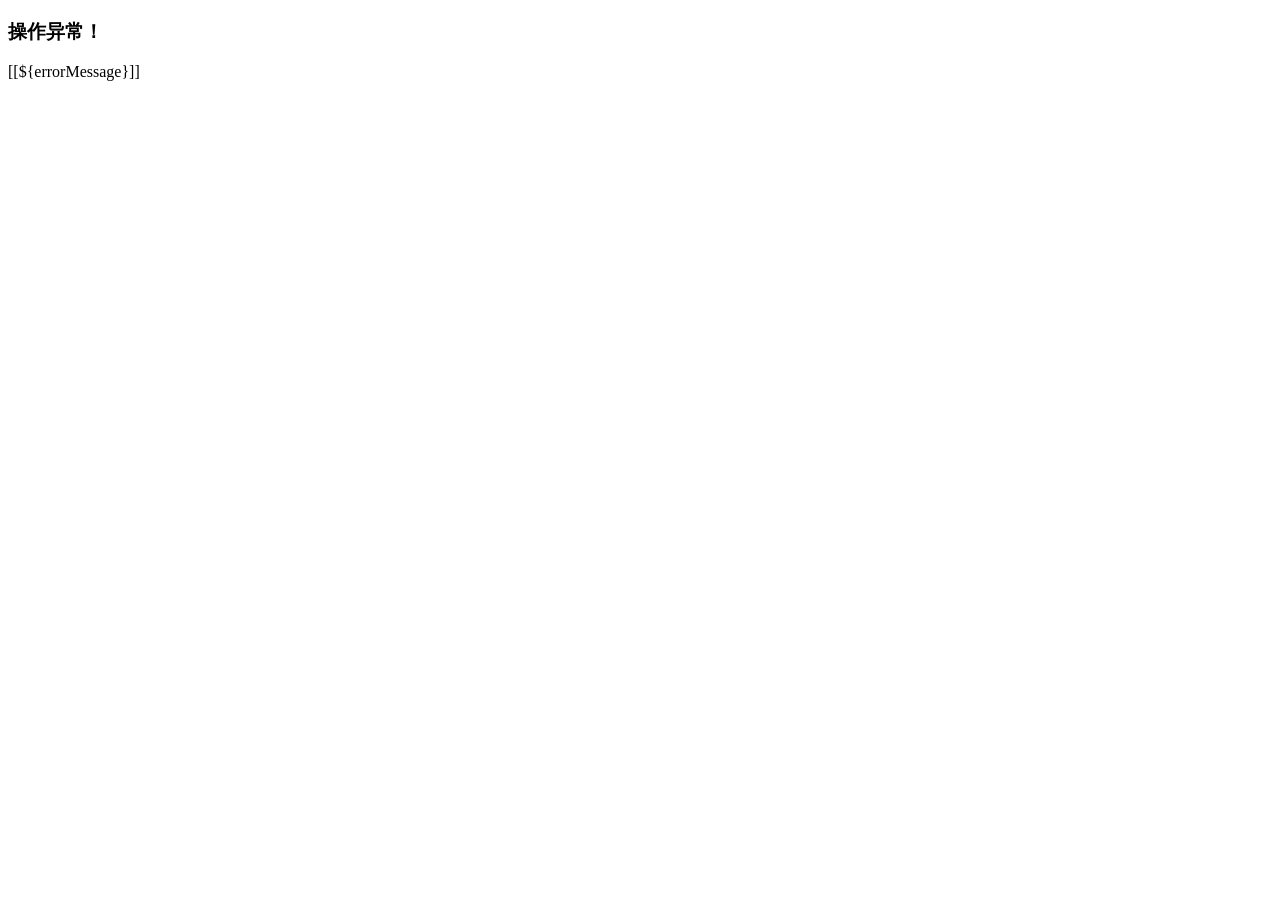
<file: console/src/main/resources/templates/error/business.html>
<!DOCTYPE html>
<html lang="zh">
<head>
    <meta charset="utf-8">
    <meta name="viewport" content="width=device-width, initial-scale=1.0">
    <title>RuoYi - 403</title>
	<link th:href="@{/css/bootstrap.min.css}" rel="stylesheet"/>
    <link th:href="@{/css/animate.css}" rel="stylesheet"/>
    <link th:href="@{/css/style.css}" rel="stylesheet"/>
</head>
<body class="gray-bg">
    <div class="middle-box text-center animated fadeInDown">
        <h3 class="font-bold">操作异常！</h3>

        <div class="error-desc">
            [[${errorMessage}]]
        </div>
    </div>
</body>
</html>
</file>
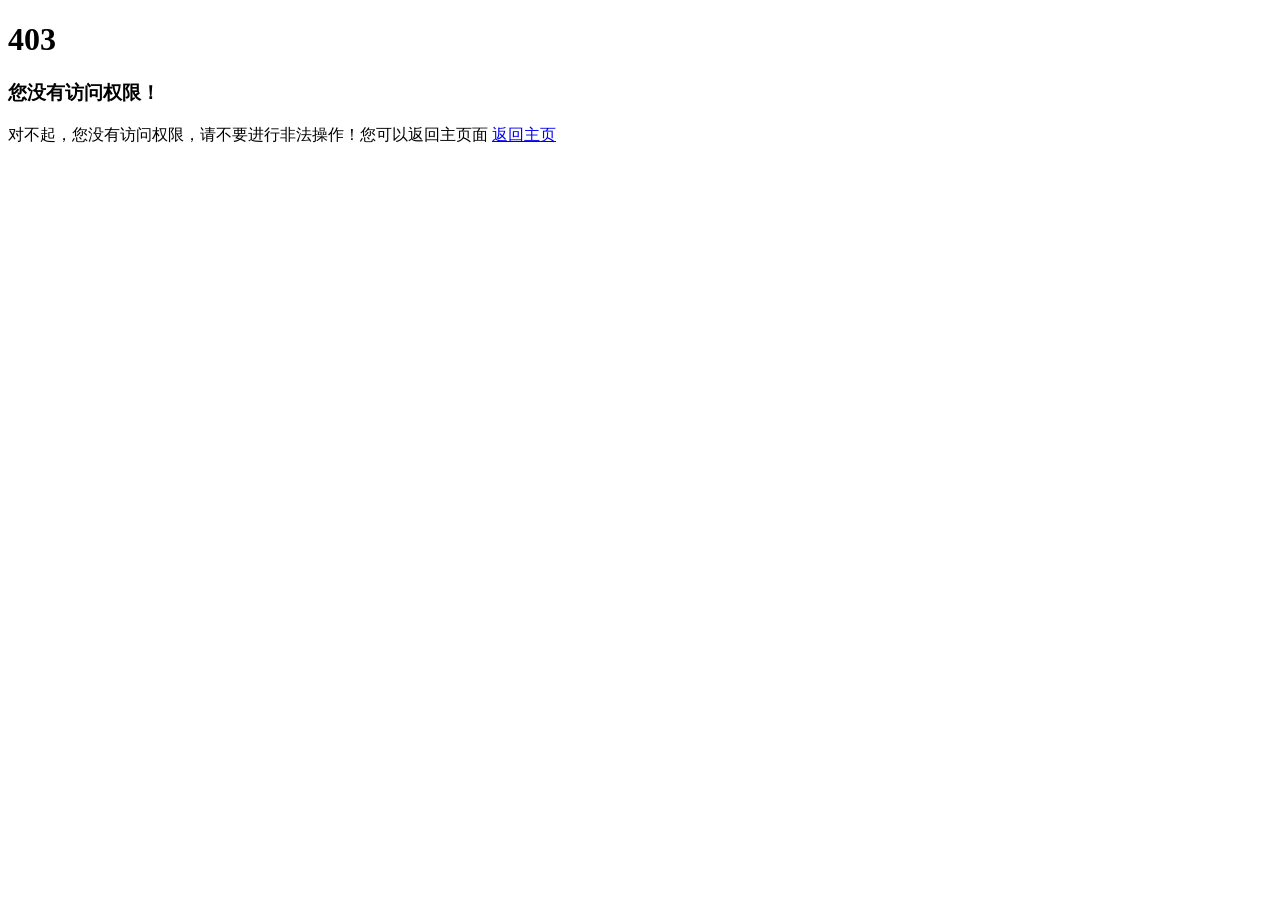
<file: console/src/main/resources/templates/error/unauth.html>
<!DOCTYPE html>
<html lang="zh">
<head>
    <meta charset="utf-8">
    <meta name="viewport" content="width=device-width, initial-scale=1.0">
    <title>RuoYi - 403</title>
	<link th:href="@{/css/bootstrap.min.css}" rel="stylesheet"/>
    <link th:href="@{/css/animate.css}" rel="stylesheet"/>
    <link th:href="@{/css/style.css}" rel="stylesheet"/>
</head>
<body class="gray-bg">
    <div class="middle-box text-center animated fadeInDown">
        <h1>403</h1>
        <h3 class="font-bold">您没有访问权限！</h3>

        <div class="error-desc">
                                对不起，您没有访问权限，请不要进行非法操作！您可以返回主页面
            <a href="javascript:index()" class="btn btn-outline btn-primary btn-xs">返回主页</a>
        </div>
    </div>
    <script th:inline="javascript">
      var ctx = [[@{/}]];
      function index() {
    	  window.top.location = ctx + "index";
      }
    </script>
</body>
</html>
</file>
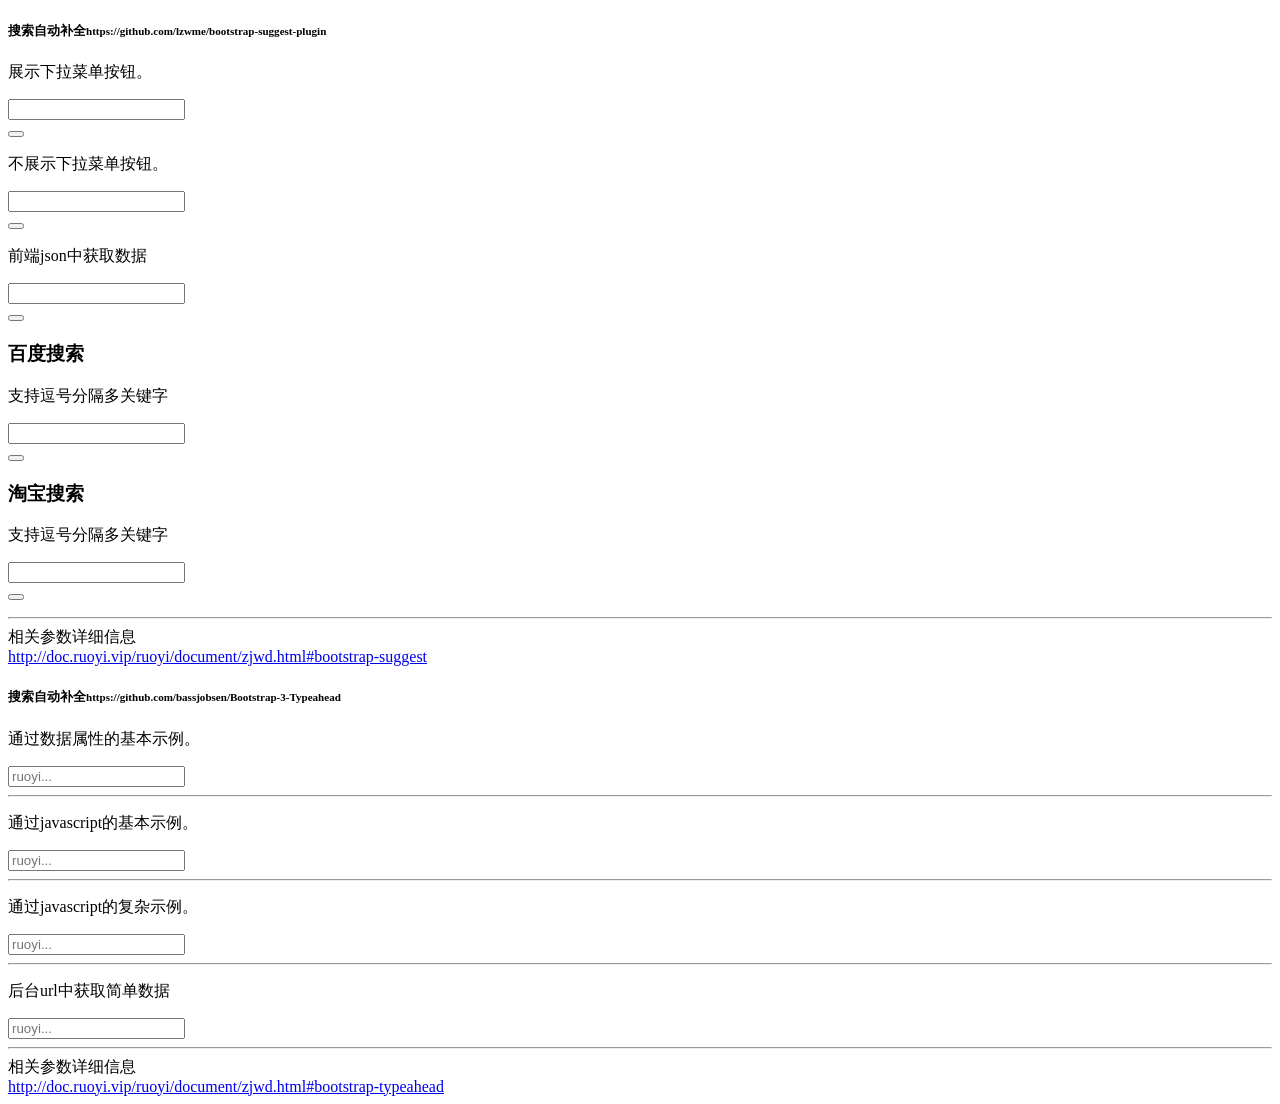
<file: console/src/main/resources/templates/demo/form/autocomplete.html>
<!DOCTYPE html>
<html lang="zh">
<head>
	<th:block th:include="include :: header('搜索自动补全')" />
</head>
<body class="gray-bg">
      <div class="wrapper wrapper-content animated fadeInRight">
        <div class="row">
            <div class="col-sm-6">
                <div class="ibox float-e-margins">
                    <div class="ibox-title">
                        <h5>搜索自动补全<small>https://github.com/lzwme/bootstrap-suggest-plugin</small></h5>
                    </div>  
                    <div class="ibox-content">
                        <p>展示下拉菜单按钮。</p>
                        <div class="row">
                            <div class="col-lg-6">
                                <div class="input-group">
                                    <input type="text" class="form-control" id="suggest-demo-1">
                                    <div class="input-group-btn">
                                        <button type="button" class="btn btn-white dropdown-toggle" data-toggle="dropdown">
                                            <span class="caret"></span>
                                        </button>
                                        <ul class="dropdown-menu dropdown-menu-right" role="menu">
                                        </ul>
                                    </div>
                                </div>
                            </div>
                        </div>
                        
                        <p>不展示下拉菜单按钮。</p>
                        <div class="row">
                            <div class="col-lg-6">
                                <div class="input-group">
                                    <input type="text" class="form-control" id="suggest-demo-2">
                                    <div class="input-group-btn">
                                        <button type="button" class="btn btn-white dropdown-toggle" data-toggle="dropdown">
                                            <span class="caret"></span>
                                        </button>
                                        <ul class="dropdown-menu dropdown-menu-right" role="menu">
                                        </ul>
                                    </div>
                                </div>
                            </div>
                        </div>
                        
                        <p>前端json中获取数据</p>
                        <div class="row">
                            <div class="col-lg-6">
                                <div class="input-group">
                                    <input type="text" class="form-control" id="suggest-demo-3">
                                    <div class="input-group-btn">
                                        <button type="button" class="btn btn-white dropdown-toggle" data-toggle="dropdown">
                                            <span class="caret"></span>
                                        </button>
                                        <ul class="dropdown-menu dropdown-menu-right" role="menu">
                                        </ul>
                                    </div>
                                    <!-- /btn-group -->
                                </div>
                            </div>
                        </div>
                        
                        <h3>百度搜索</h3>
                        <p>支持逗号分隔多关键字</p>
                        <div class="row">
                            <div class="col-lg-6">
                                <div class="input-group" style="width: 300px;">
                                    <input type="text" class="form-control" id="baidu">
                                    <div class="input-group-btn">
                                        <button type="button" class="btn btn-white dropdown-toggle" data-toggle="dropdown">
                                            <span class="caret"></span>
                                        </button>
                                        <ul class="dropdown-menu dropdown-menu-right" role="menu">
                                        </ul>
                                    </div>
                                    <!-- /btn-group -->
                                </div>
                            </div>
                        </div>
                        
                        <h3>淘宝搜索</h3>
                        <p>支持逗号分隔多关键字</p>
                        <div class="row">
                            <div class="col-lg-6">
                                <div class="input-group" style="width: 400px;">
                                    <input type="text" class="form-control" id="taobao">
                                    <div class="input-group-btn">
                                        <button type="button" class="btn btn-white dropdown-toggle" data-toggle="dropdown">
                                            <span class="caret"></span>
                                        </button>
                                        <ul class="dropdown-menu dropdown-menu-right" role="menu">
                                        </ul>
                                    </div>
                                    <!-- /btn-group -->
                                </div>
                            </div>
                        </div>
                        <hr>
                        <div class="form-group">
                            <label class="font-noraml">相关参数详细信息</label>
                            <div><a href="http://doc.ruoyi.vip/ruoyi/document/zjwd.html#bootstrap-suggest" target="_blank">http://doc.ruoyi.vip/ruoyi/document/zjwd.html#bootstrap-suggest</a></div>
                        </div>
                    </div>
                </div>
            </div>
            
            <div class="col-sm-6">
                <div class="ibox float-e-margins">
                    <div class="ibox-title">
                        <h5>搜索自动补全<small>https://github.com/bassjobsen/Bootstrap-3-Typeahead</small></h5>
                    </div>  
                    <div class="ibox-content">
                        <p>通过数据属性的基本示例。</p>
                        <div class="row">
                            <div class="col-lg-6">
                           	    <input type="text" placeholder="ruoyi..." data-provide="typeahead" data-source='["ruoyi 1","ruoyi 2","ruoyi 3"]' class="form-control" />
                            </div>
                        </div>
                        <hr>
                        
                        <p>通过javascript的基本示例。</p>
                        <div class="row">
                            <div class="col-lg-6">
                                <input type="text" placeholder="ruoyi..." class="form-control" id="typeahead-demo-1"/>
                            </div>
                        </div>
                        
                        <hr>
                        <p>通过javascript的复杂示例。</p>
                        <div class="row">
                            <div class="col-lg-6">
                                <input type="text" placeholder="ruoyi..." class="form-control" id="typeahead-demo-2"/>
                            </div>
                        </div>
                        
                        <hr>
                        <p>后台url中获取简单数据</p>
                        <div class="row">
                            <div class="col-lg-6">
                                <input type="text" placeholder="ruoyi..." class="form-control" id="typeahead-demo-3"/>
                            </div>
                        </div>
                        
                        <hr>
                        <div class="form-group">
                            <label class="font-noraml">相关参数详细信息</label>
                            <div><a href="http://doc.ruoyi.vip/ruoyi/document/zjwd.html#bootstrap-typeahead" target="_blank">http://doc.ruoyi.vip/ruoyi/document/zjwd.html#bootstrap-typeahead</a></div>
                        </div>
                    </div>
                </div>
            </div>
        </div>
    </div>
    <th:block th:include="include :: footer" />
    <th:block th:include="include :: bootstrap-suggest-js" />
    <th:block th:include="include :: bootstrap-typeahead-js" />
    <script type="text/javascript">
        
	    var testBsSuggest = $("#suggest-demo-1").bsSuggest({
	        url: ctx + "demo/form/userModel",
	        idField: "userId",
	        keyField: "userName"
	    }).on('onDataRequestSuccess', function (e, result) {
	        console.log('onDataRequestSuccess: ', result);
	    }).on('onSetSelectValue', function (e, keyword) {
	        console.log('onSetSelectValue: ', keyword);
	    }).on('onUnsetSelectValue', function (e) {
	        console.log("onUnsetSelectValue");
	    });
	    
	    var testBsSuggest = $("#suggest-demo-2").bsSuggest({
	        url: ctx + "demo/form/userModel",
	        showBtn: false,
	        idField: "userId",
	        keyField: "userName"
	    }).on('onDataRequestSuccess', function (e, result) {
	        console.log('onDataRequestSuccess: ', result);
	    }).on('onSetSelectValue', function (e, keyword) {
	        console.log('onSetSelectValue: ', keyword);
	    }).on('onUnsetSelectValue', function (e) {
	        console.log("onUnsetSelectValue");
	    });
	
	    //data 数据中获取
	    var testdataBsSuggest = $("#suggest-demo-3").bsSuggest({
	        indexId: 1,
	        indexKey: 2,
	        data: {
	            'value': [
	                {
	                    'userId': '1',
	                    'userCode': '1000001',
	                    'userName': '测试1',
	                    'userPhone': '15888888888'
	                },
	                {
	                    'userId': '2',
	                    'userCode': '1000002',
	                    'userName': '测试2',
	                    'userPhone': '15888888888'
	                },
	                {
	                    'userId': '3',
	                    'userCode': '1000003',
	                    'userName': '测试3',
	                    'userPhone': '15888888888'
	                },
	                {
	                    'userId': '4',
	                    'userCode': '1000004',
	                    'userName': '测试4',
	                    'userPhone': '15888888888'
	                },
	                {
	                    'userId': '5',
	                    'userCode': '1000005',
	                    'userName': '测试5',
	                    'userPhone': '15888888888'
	                }
				],
	            'defaults': 'http://ruoyi.vip'
	        }
	    });
	    
	    //百度搜索测试
	    var baiduBsSuggest = $("#baidu").bsSuggest({
	        allowNoKeyword: false, //是否允许无关键字时请求数据
	        multiWord: true, //以分隔符号分割的多关键字支持
	        separator: ",", //多关键字支持时的分隔符，默认为空格
	        getDataMethod: "url", //获取数据的方式，总是从 URL 获取
	        url: 'http://unionsug.baidu.com/su?p=3&t=' + (new Date()).getTime() + '&wd=',
	        /*优先从url ajax 请求 json 帮助数据，注意最后一个参数为关键字请求参数*/
	        jsonp: 'cb',
	        /*如果从 url 获取数据，并且需要跨域，则该参数必须设置*/
	        processData: function (json) { // url 获取数据时，对数据的处理，作为 getData 的回调函数
	            var i, len, data = {
	                value: []
	            };
	            if (!json || !json.s || json.s.length === 0) {
	                return false;
	            }
	
	            console.log(json);
	            len = json.s.length;
	
	            jsonStr = "{'value':[";
	            for (i = 0; i < len; i++) {
	                data.value.push({
	                    word: json.s[i]
	                });
	            }
	            data.defaults = 'baidu';
	
	            //字符串转化为 js 对象
	            return data;
	        }
	    });
	    
	    //淘宝搜索建议测试
	    var taobaoBsSuggest = $("#taobao").bsSuggest({
	        indexId: 2,                 // data.value 的第几个数据，作为input输入框的内容
	        indexKey: 1,                // data.value 的第几个数据，作为input输入框的内容
	        allowNoKeyword: false,      // 是否允许无关键字时请求数据
	        hideOnSelect: true,         // 鼠标从列表单击选择了值时，是否隐藏选择列表
	        multiWord: true,            // 以分隔符号分割的多关键字支持
	        separator: ",",             // 多关键字支持时的分隔符，默认为空格
	        getDataMethod: "url",       // 获取数据的方式，总是从 URL 获取
	        effectiveFieldsAlias: {
	            Id: "序号",
	            Keyword: "关键字",
	            Count: "数量"
	        },
	        showHeader: true,
	        url: 'http://suggest.taobao.com/sug?code=utf-8&extras=1&q=',
	        /*优先从url ajax 请求 json 帮助数据，注意最后一个参数为关键字请求参数*/
	        jsonp: 'callback',
	        /*如果从 url 获取数据，并且需要跨域，则该参数必须设置*/
	        processData: function (json) { // url 获取数据时，对数据的处理，作为 getData 的回调函数
	            var i, len, data = {
	                value: []
	            };
	
	            if (!json || !json.result || json.result.length == 0) {
	                return false;
	            }
	
	            console.log(json);
	            len = json.result.length;
	
	            for (i = 0; i < len; i++) {
	                data.value.push({
	                    "Id": (i + 1),
	                    "Keyword": json.result[i][0],
	                    "Count": json.result[i][1]
	                });
	            }
	            console.log(data);
	            return data;
	        }
	    });
	    
	    $('#typeahead-demo-1').typeahead({
            source: ["ruoyi 1","ruoyi 2","ruoyi 3"]
        });
	    
	    $('#typeahead-demo-2').typeahead({
            source: [
                {"name": "Afghanistan", "code": "AF", "ccn0": "040"},
                {"name": "Land Islands", "code": "AX", "ccn0": "050"},
                {"name": "Albania", "code": "AL","ccn0": "060"},
                {"name": "Algeria", "code": "DZ","ccn0": "070"}
            ]
        });
	    
	    $.get(ctx + "demo/form/collection", function(data){
	    	$("#typeahead-demo-3").typeahead({
		        source: data.value
		    });
        },'json');
    </script>
</body>
</html>
</file>
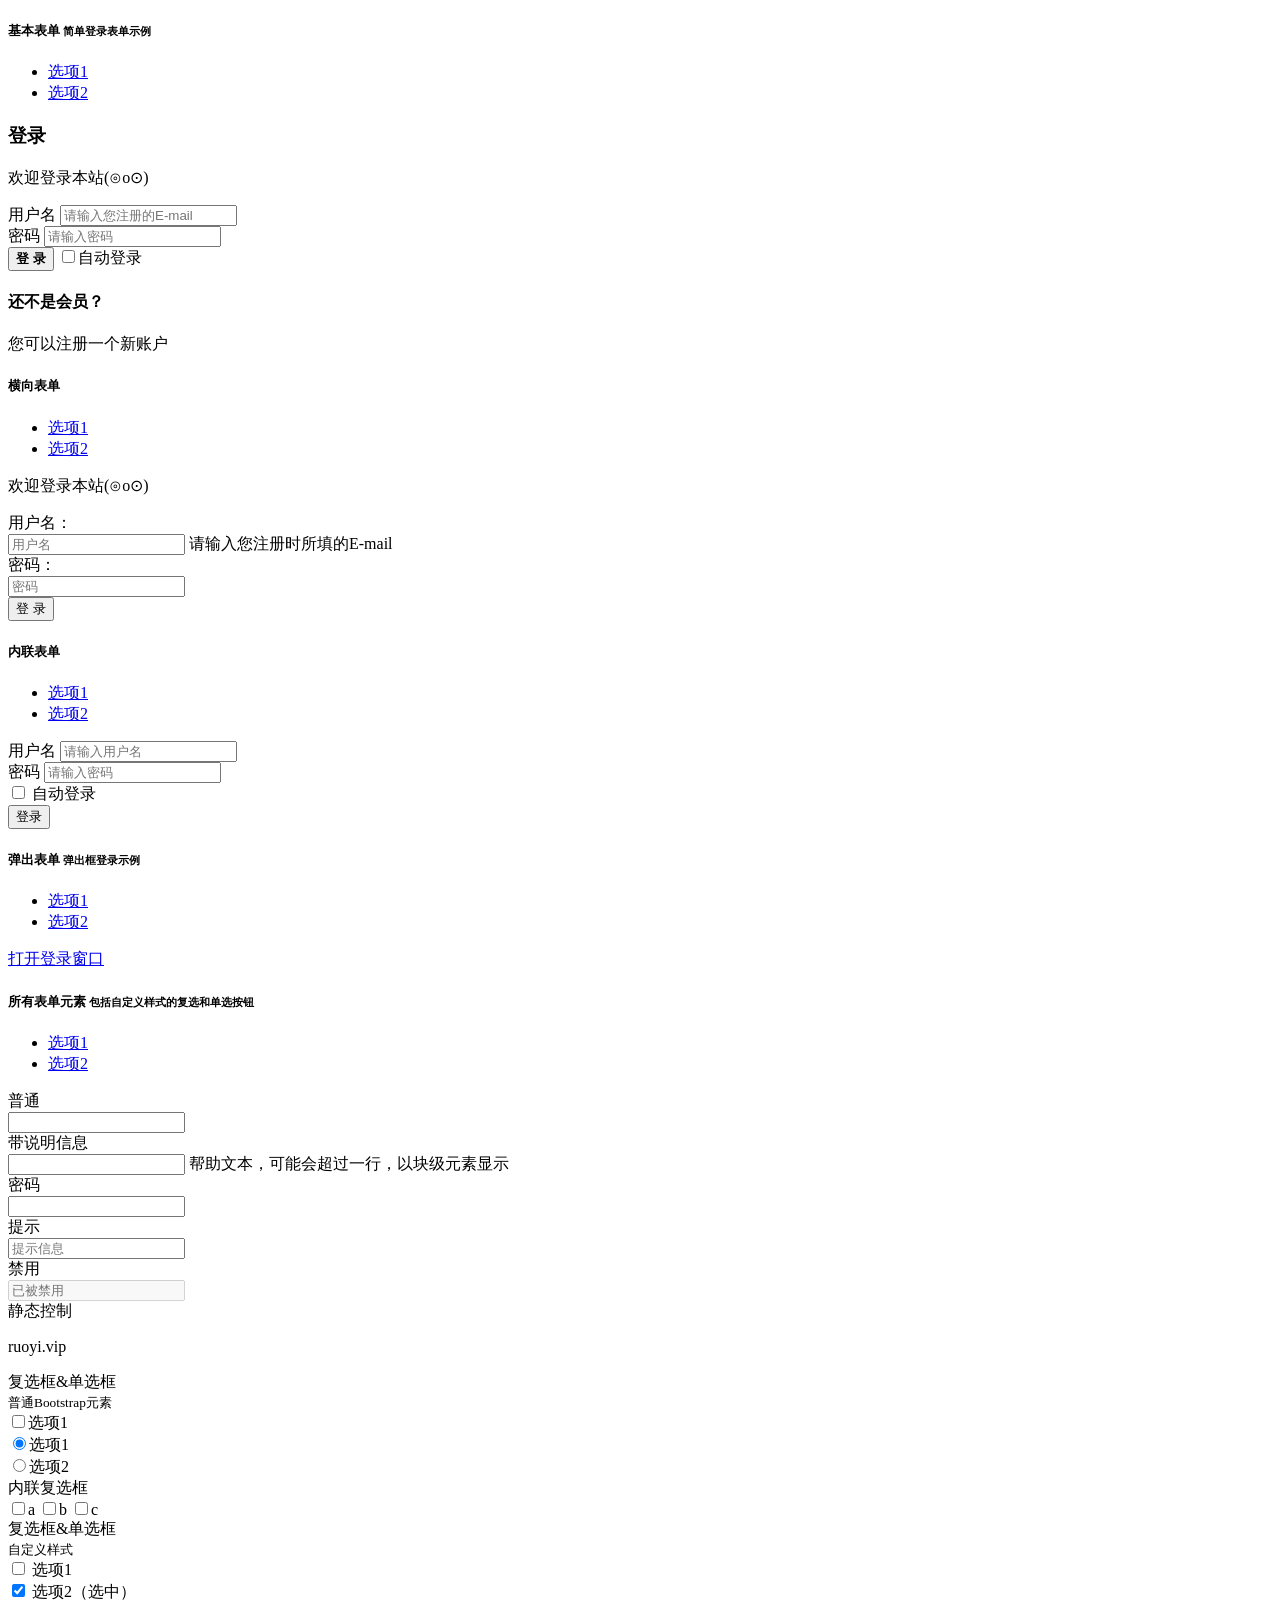
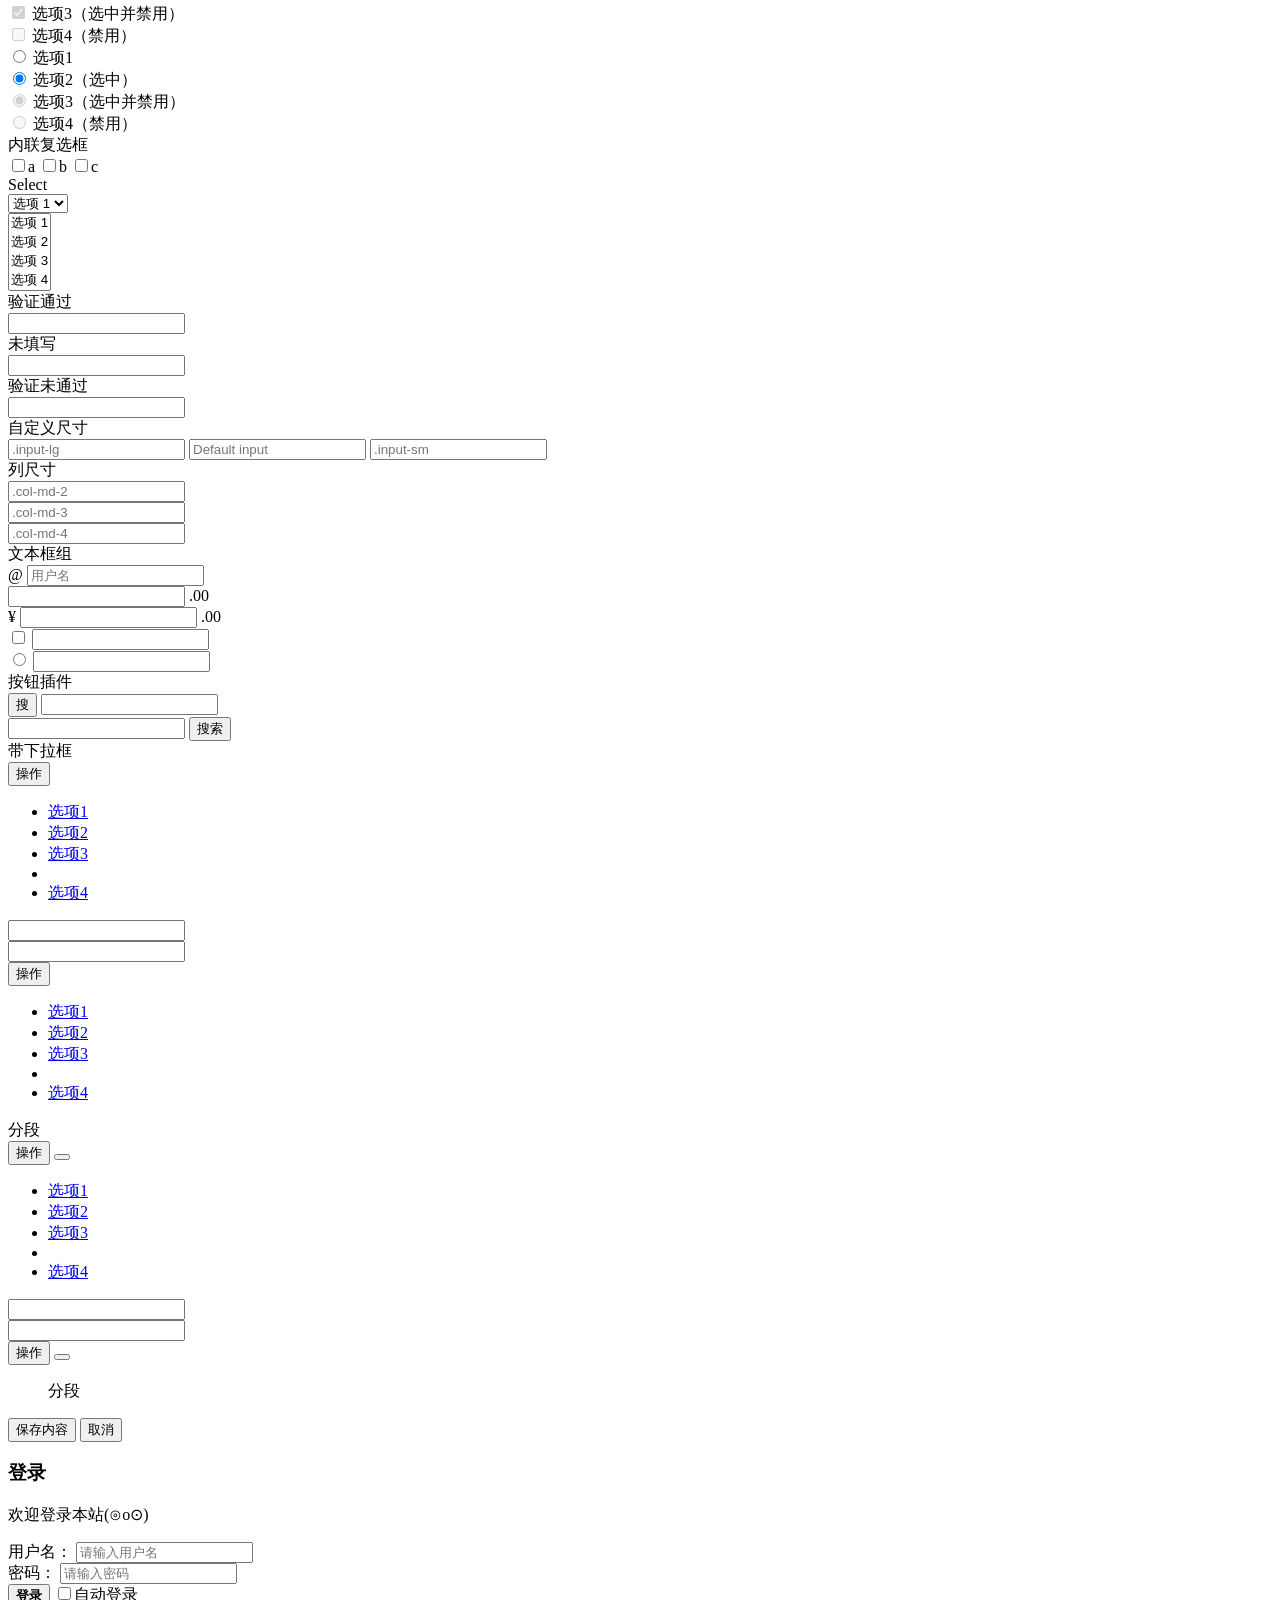
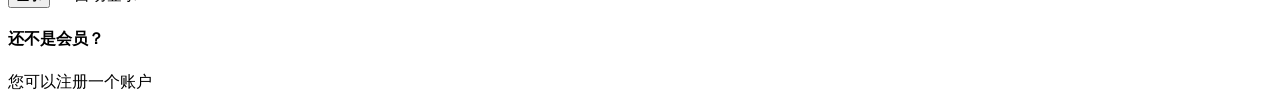
<file: console/src/main/resources/templates/demo/form/basic.html>
<!DOCTYPE html>
<html lang="zh">
<head>
	<th:block th:include="include :: header('基本表单')" />
</head>
<body class="gray-bg">
    <div class="wrapper wrapper-content animated fadeInRight">
        <div class="row">
            <div class="col-sm-7">
                <div class="ibox float-e-margins">
                    <div class="ibox-title">
                        <h5>基本表单 <small>简单登录表单示例</small></h5>
                        <div class="ibox-tools">
                            <a class="collapse-link">
                                <i class="fa fa-chevron-up"></i>
                            </a>
                            <a class="dropdown-toggle" data-toggle="dropdown" href="#">
                                <i class="fa fa-wrench"></i>
                            </a>
                            <ul class="dropdown-menu dropdown-user">
                                <li><a href="#">选项1</a>
                                </li>
                                <li><a href="#">选项2</a>
                                </li>
                            </ul>
                            <a class="close-link">
                                <i class="fa fa-times"></i>
                            </a>
                        </div>
                    </div>
                    <div class="ibox-content">
                        <div class="row">
                            <div class="col-sm-6 b-r">
                                <h3 class="m-t-none m-b">登录</h3>
                                <p>欢迎登录本站(⊙o⊙)</p>
                                <form role="form">
                                    <div class="form-group">
                                        <label>用户名</label>
                                        <input type="email" placeholder="请输入您注册的E-mail" class="form-control">
                                    </div>
                                    <div class="form-group">
                                        <label>密码</label>
                                        <input type="password" placeholder="请输入密码" class="form-control">
                                    </div>
                                    <div>
                                        <button class="btn btn-sm btn-primary pull-right m-t-n-xs" type="submit"><strong>登 录</strong>
                                        </button>
                                        <label>
                                            <input type="checkbox">自动登录</label>
                                    </div>
                                </form>
                            </div>
                            <div class="col-sm-6">
                                <h4>还不是会员？</h4>
                                <p>您可以注册一个新账户</p>
                                <p class="text-center">
                                    <a href="#"><i class="fa fa-sign-in big-icon"></i></a>
                                </p>
                            </div>
                        </div>
                    </div>
                </div>
            </div>
            <div class="col-sm-5">
                <div class="ibox float-e-margins">
                    <div class="ibox-title">
                        <h5>横向表单</h5>
                        <div class="ibox-tools">
                            <a class="collapse-link">
                                <i class="fa fa-chevron-up"></i>
                            </a>
                            <a class="dropdown-toggle" data-toggle="dropdown" href="#">
                                <i class="fa fa-wrench"></i>
                            </a>
                            <ul class="dropdown-menu dropdown-user">
                                <li><a href="#">选项1</a>
                                </li>
                                <li><a href="#">选项2</a>
                                </li>
                            </ul>
                            <a class="close-link">
                                <i class="fa fa-times"></i>
                            </a>
                        </div>
                    </div>
                    <div class="ibox-content">
                        <form class="form-horizontal">
                            <p>欢迎登录本站(⊙o⊙)</p>
                            <div class="form-group">
                                <label class="col-sm-3 control-label">用户名：</label>

                                <div class="col-sm-8">
                                    <input type="email" placeholder="用户名" class="form-control"> <span class="help-block m-b-none">请输入您注册时所填的E-mail</span>
                                </div>
                            </div>
                            <div class="form-group">
                                <label class="col-sm-3 control-label">密码：</label>

                                <div class="col-sm-8">
                                    <input type="password" placeholder="密码" class="form-control">
                                </div>
                            </div>
                            <div class="form-group">
                                <div class="col-sm-offset-3 col-sm-8">
                                    <button class="btn btn-sm btn-white" type="submit">登 录</button>
                                </div>
                            </div>
                        </form>
                    </div>
                </div>
            </div>
        </div>
        <div class="row">
            <div class="col-sm-8">
                <div class="ibox float-e-margins">
                    <div class="ibox-title">
                        <h5>内联表单</h5>
                        <div class="ibox-tools">
                            <a class="collapse-link">
                                <i class="fa fa-chevron-up"></i>
                            </a>
                            <a class="dropdown-toggle" data-toggle="dropdown" href="#">
                                <i class="fa fa-wrench"></i>
                            </a>
                            <ul class="dropdown-menu dropdown-user">
                                <li><a href="#">选项1</a>
                                </li>
                                <li><a href="#">选项2</a>
                                </li>
                            </ul>
                            <a class="close-link">
                                <i class="fa fa-times"></i>
                            </a>
                        </div>
                    </div>
                    <div class="ibox-content">
                        <form role="form" class="form-inline">
                            <div class="form-group">
                                <label for="exampleInputEmail2" class="sr-only">用户名</label>
                                <input type="email" placeholder="请输入用户名" id="exampleInputEmail2" class="form-control">
                            </div>
                            <div class="form-group">
                                <label for="exampleInputPassword2" class="sr-only">密码</label>
                                <input type="password" placeholder="请输入密码" id="exampleInputPassword2" class="form-control">
                            </div>
                            <div class="checkbox m-l m-r-xs">
                                <label>
                                    <input type="checkbox"><i></i> 自动登录</label>
                            </div>
                            <button class="btn btn-white" type="submit">登录</button>
                        </form>
                    </div>
                </div>
            </div>
            <div class="col-sm-4">
                <div class="ibox float-e-margins">
                    <div class="ibox-title">
                        <h5>弹出表单 <small>弹出框登录示例</small></h5>
                        <div class="ibox-tools">
                            <a class="collapse-link">
                                <i class="fa fa-chevron-up"></i>
                            </a>
                            <a class="dropdown-toggle" data-toggle="dropdown" href="#">
                                <i class="fa fa-wrench"></i>
                            </a>
                            <ul class="dropdown-menu dropdown-user">
                                <li><a href="#">选项1</a>
                                </li>
                                <li><a href="#">选项2</a>
                                </li>
                            </ul>
                            <a class="close-link">
                                <i class="fa fa-times"></i>
                            </a>
                        </div>
                    </div>
                    <div class="ibox-content">
                        <div class="text-center">
                            <a data-toggle="modal" class="btn btn-primary" href="#modal-form">打开登录窗口</a>
                        </div>
                    </div>
                </div>
            </div>
        </div>
        <div class="row">
            <div class="col-sm-12">
                <div class="ibox float-e-margins">
                    <div class="ibox-title">
                        <h5>所有表单元素 <small>包括自定义样式的复选和单选按钮</small></h5>
                        <div class="ibox-tools">
                            <a class="collapse-link">
                                <i class="fa fa-chevron-up"></i>
                            </a>
                            <a class="dropdown-toggle" data-toggle="dropdown" href="#">
                                <i class="fa fa-wrench"></i>
                            </a>
                            <ul class="dropdown-menu dropdown-user">
                                <li><a href="#">选项1</a>
                                </li>
                                <li><a href="#">选项2</a>
                                </li>
                            </ul>
                            <a class="close-link">
                                <i class="fa fa-times"></i>
                            </a>
                        </div>
                    </div>
                    <div class="ibox-content">
                        <form method="get" class="form-horizontal">
                            <div class="form-group">
                                <label class="col-sm-2 control-label">普通</label>

                                <div class="col-sm-10">
                                    <input type="text" class="form-control">
                                </div>
                            </div>
                            <div class="hr-line-dashed"></div>
                            <div class="form-group">
                                <label class="col-sm-2 control-label">带说明信息</label>
                                <div class="col-sm-10">
                                    <input type="text" class="form-control"> <span class="help-block m-b-none">帮助文本，可能会超过一行，以块级元素显示</span>
                                </div>
                            </div>
                            <div class="hr-line-dashed"></div>
                            <div class="form-group">
                                <label class="col-sm-2 control-label">密码</label>

                                <div class="col-sm-10">
                                    <input type="password" class="form-control" name="password">
                                </div>
                            </div>
                            <div class="hr-line-dashed"></div>
                            <div class="form-group">
                                <label class="col-sm-2 control-label">提示</label>

                                <div class="col-sm-10">
                                    <input type="text" placeholder="提示信息" class="form-control">
                                </div>
                            </div>
                            <div class="hr-line-dashed"></div>
                            <div class="form-group">
                                <label class="col-sm-2 control-label">禁用</label>

                                <div class="col-sm-10">
                                    <input type="text" disabled="" placeholder="已被禁用" class="form-control">
                                </div>
                            </div>
                            <div class="hr-line-dashed"></div>
                            <div class="form-group">
                                <label class="col-sm-2 control-label">静态控制</label>

                                <div class="col-sm-10">
                                    <p class="form-control-static">ruoyi.vip</p>
                                </div>
                            </div>
                            <div class="hr-line-dashed"></div>
                            <div class="form-group">
                                <label class="col-sm-2 control-label">复选框&amp;单选框
                                    <br/>
                                    <small class="text-navy">普通Bootstrap元素</small>
                                </label>

                                <div class="col-sm-10">
                                    <div class="checkbox">
                                        <label>
                                            <input type="checkbox" value="">选项1</label>
                                    </div>
                                    <div class="radio">
                                        <label>
                                            <input type="radio" checked="" value="option1" id="optionsRadios1" name="optionsRadios">选项1</label>
                                    </div>
                                    <div class="radio">
                                        <label>
                                            <input type="radio" value="option2" id="optionsRadios2" name="optionsRadios">选项2</label>
                                    </div>
                                </div>
                            </div>
                            <div class="hr-line-dashed"></div>
                            <div class="form-group">
                                <label class="col-sm-2 control-label">内联复选框</label>

                                <div class="col-sm-10">
                                    <label class="checkbox-inline">
                                        <input type="checkbox" value="option1" id="inlineCheckbox1">a</label>
                                    <label class="checkbox-inline">
                                        <input type="checkbox" value="option2" id="inlineCheckbox2">b</label>
                                    <label class="checkbox-inline">
                                        <input type="checkbox" value="option3" id="inlineCheckbox3">c</label>
                                </div>
                            </div>
                            <div class="hr-line-dashed"></div>
                            <div class="form-group">
                                <label class="col-sm-2 control-label">复选框&amp;单选框
                                    <br/><small class="text-navy">自定义样式</small>
                                </label>

                                <div class="col-sm-10">
                                    <div class="checkbox check-box">
                                        <label>
                                            <input type="checkbox" value=""> <i></i> 选项1</label>
                                    </div>
                                    <div class="checkbox check-box">
                                        <label>
                                            <input type="checkbox" value="" checked=""> <i></i> 选项2（选中）</label>
                                    </div>
                                    <div class="checkbox check-box">
                                        <label>
                                            <input type="checkbox" value="" disabled="" checked=""> <i></i> 选项3（选中并禁用）</label>
                                    </div>
                                    <div class="checkbox check-box">
                                        <label>
                                            <input type="checkbox" value="" disabled=""> <i></i> 选项4（禁用）</label>
                                    </div>
                                    <div class="radio check-box">
                                        <label>
                                            <input type="radio" value="option1" name="a"> <i></i> 选项1</label>
                                    </div>
                                    <div class="radio check-box">
                                        <label>
                                            <input type="radio" checked="" value="option2" name="a"> <i></i> 选项2（选中）</label>
                                    </div>
                                    <div class="radio check-box">
                                        <label>
                                            <input type="radio" disabled="" checked="" value="option2"> <i></i> 选项3（选中并禁用）</label>
                                    </div>
                                    <div class="radio check-box">
                                        <label>
                                            <input type="radio" disabled="" name="a"> <i></i> 选项4（禁用）</label>
                                    </div>
                                </div>
                            </div>
                            <div class="hr-line-dashed"></div>
                            <div class="form-group">
                                <label class="col-sm-2 control-label">内联复选框</label>

                                <div class="col-sm-10">
                                    <label class="checkbox-inline check-box">
                                        <input type="checkbox" value="option1">a</label>
                                    <label class="checkbox-inline check-box">
                                        <input type="checkbox" value="option2">b</label>
                                    <label class="checkbox-inline check-box">
                                        <input type="checkbox" value="option3">c</label>
                                </div>
                            </div>
                            <div class="hr-line-dashed"></div>
                            <div class="form-group">
                                <label class="col-sm-2 control-label">Select</label>

                                <div class="col-sm-10">
                                    <select class="form-control m-b" name="account">
                                        <option>选项 1</option>
                                        <option>选项 2</option>
                                        <option>选项 3</option>
                                        <option>选项 4</option>
                                    </select>

                                    <div class="col-sm-4 m-l-n">
                                        <select class="form-control" multiple="">
                                            <option>选项 1</option>
                                            <option>选项 2</option>
                                            <option>选项 3</option>
                                            <option>选项 4</option>
                                        </select>
                                    </div>
                                </div>
                            </div>
                            <div class="hr-line-dashed"></div>
                            <div class="form-group has-success">
                                <label class="col-sm-2 control-label">验证通过</label>

                                <div class="col-sm-10">
                                    <input type="text" class="form-control">
                                </div>
                            </div>
                            <div class="hr-line-dashed"></div>
                            <div class="form-group has-warning">
                                <label class="col-sm-2 control-label">未填写</label>

                                <div class="col-sm-10">
                                    <input type="text" class="form-control">
                                </div>
                            </div>
                            <div class="hr-line-dashed"></div>
                            <div class="form-group has-error">
                                <label class="col-sm-2 control-label">验证未通过</label>

                                <div class="col-sm-10">
                                    <input type="text" class="form-control">
                                </div>
                            </div>
                            <div class="hr-line-dashed"></div>
                            <div class="form-group">
                                <label class="col-sm-2 control-label">自定义尺寸</label>

                                <div class="col-sm-10">
                                    <input type="text" placeholder=".input-lg" class="form-control input-lg m-b">
                                    <input type="text" placeholder="Default input" class="form-control m-b">
                                    <input type="text" placeholder=".input-sm" class="form-control input-sm">
                                </div>
                            </div>
                            <div class="hr-line-dashed"></div>
                            <div class="form-group">
                                <label class="col-sm-2 control-label">列尺寸</label>

                                <div class="col-sm-10">
                                    <div class="row">
                                        <div class="col-md-2">
                                            <input type="text" placeholder=".col-md-2" class="form-control">
                                        </div>
                                        <div class="col-md-3">
                                            <input type="text" placeholder=".col-md-3" class="form-control">
                                        </div>
                                        <div class="col-md-4">
                                            <input type="text" placeholder=".col-md-4" class="form-control">
                                        </div>
                                    </div>
                                </div>
                            </div>
                            <div class="hr-line-dashed"></div>
                            <div class="form-group">
                                <label class="col-sm-2 control-label">文本框组</label>

                                <div class="col-sm-10">
                                    <div class="input-group m-b"><span class="input-group-addon">@</span>
                                        <input type="text" placeholder="用户名" class="form-control">
                                    </div>
                                    <div class="input-group m-b">
                                        <input type="text" class="form-control"> <span class="input-group-addon">.00</span>
                                    </div>
                                    <div class="input-group m-b"><span class="input-group-addon">&yen;</span>
                                        <input type="text" class="form-control"> <span class="input-group-addon">.00</span>
                                    </div>
                                    <div class="input-group m-b"><span class="input-group-addon"> <input type="checkbox"> </span>
                                        <input type="text" class="form-control">
                                    </div>
                                    <div class="input-group"><span class="input-group-addon"> <input type="radio"> </span>
                                        <input type="text" class="form-control">
                                    </div>
                                </div>
                            </div>
                            <div class="hr-line-dashed"></div>
                            <div class="form-group">
                                <label class="col-sm-2 control-label">按钮插件</label>

                                <div class="col-sm-10">
                                    <div class="input-group m-b"><span class="input-group-btn">
                                            <button type="button" class="btn btn-primary">搜</button> </span>
                                        <input type="text" class="form-control">
                                    </div>
                                    <div class="input-group">
                                        <input type="text" class="form-control"> <span class="input-group-btn"> <button type="button" class="btn btn-primary">搜索
                                        </button> </span>
                                    </div>
                                </div>
                            </div>
                            <div class="hr-line-dashed"></div>
                            <div class="form-group">
                                <label class="col-sm-2 control-label">带下拉框</label>

                                <div class="col-sm-10">
                                    <div class="input-group m-b">
                                        <div class="input-group-btn">
                                            <button data-toggle="dropdown" class="btn btn-white dropdown-toggle" type="button">操作 <span class="caret"></span>
                                            </button>
                                            <ul class="dropdown-menu">
                                                <li><a href="#">选项1</a>
                                                </li>
                                                <li><a href="#">选项2</a>
                                                </li>
                                                <li><a href="#">选项3</a>
                                                </li>
                                                <li class="divider"></li>
                                                <li><a href="#">选项4</a>
                                                </li>
                                            </ul>
                                        </div>
                                        <input type="text" class="form-control">
                                    </div>
                                    <div class="input-group">
                                        <input type="text" class="form-control">

                                        <div class="input-group-btn">
                                            <button data-toggle="dropdown" class="btn btn-white dropdown-toggle" type="button">操作 <span class="caret"></span>
                                            </button>
                                            <ul class="dropdown-menu pull-right">
                                                <li><a href="#">选项1</a>
                                                </li>
                                                <li><a href="#">选项2</a>
                                                </li>
                                                <li><a href="#">选项3</a>
                                                </li>
                                                <li class="divider"></li>
                                                <li><a href="#">选项4</a>
                                                </li>
                                            </ul>
                                        </div>
                                    </div>
                                </div>
                            </div>
                            <div class="hr-line-dashed"></div>
                            <div class="form-group">
                                <label class="col-sm-2 control-label">分段</label>

                                <div class="col-sm-10">
                                    <div class="input-group m-b">
                                        <div class="input-group-btn">
                                            <button tabindex="-1" class="btn btn-white" type="button">操作</button>
                                            <button data-toggle="dropdown" class="btn btn-white dropdown-toggle" type="button"><span class="caret"></span>
                                            </button>
                                            <ul class="dropdown-menu">
                                                <li><a href="#">选项1</a>
                                                </li>
                                                <li><a href="#">选项2</a>
                                                </li>
                                                <li><a href="#">选项3</a>
                                                </li>
                                                <li class="divider"></li>
                                                <li><a href="#">选项4</a>
                                                </li>
                                            </ul>
                                        </div>
                                        <input type="text" class="form-control">
                                    </div>
                                    <div class="input-group">
                                        <input type="text" class="form-control">

                                        <div class="input-group-btn">
                                            <button tabindex="-1" class="btn btn-white" type="button">操作</button>
                                            <button data-toggle="dropdown" class="btn btn-white dropdown-toggle" type="button"><span class="caret"></span>
                                            </button>
                                            <ul class="dropdown-menu pull-right">
                                                	分段
                                            </ul>
                                        </div>
                                    </div>
                                </div>
                            </div>
                            <div class="hr-line-dashed"></div>
                            <div class="form-group">
                                <div class="col-sm-4 col-sm-offset-2">
                                    <button class="btn btn-primary" type="submit">保存内容</button>
                                    <button class="btn btn-white" type="submit">取消</button>
                                </div>
                            </div>
                        </form>
                    </div>
                </div>
            </div>
        </div>
    </div>

    <div id="modal-form" class="modal fade" aria-hidden="true">
        <div class="modal-dialog">
            <div class="modal-content">
                <div class="modal-body">
                    <div class="row">
                        <div class="col-sm-6 b-r">
                            <h3 class="m-t-none m-b">登录</h3>

                            <p>欢迎登录本站(⊙o⊙)</p>

                            <form role="form">
                                <div class="form-group">
                                    <label>用户名：</label>
                                    <input type="email" placeholder="请输入用户名" class="form-control">
                                </div>
                                <div class="form-group">
                                    <label>密码：</label>
                                    <input type="password" placeholder="请输入密码" class="form-control">
                                </div>
                                <div>
                                    <button class="btn btn-sm btn-primary pull-right m-t-n-xs" type="submit"><strong>登录</strong>
                                    </button>
                                    <label>
                                        <input type="checkbox" class="i-checks">自动登录</label>
                                </div>
                            </form>
                        </div>
                        <div class="col-sm-6">
                            <h4>还不是会员？</h4>
                            <p>您可以注册一个账户</p>
                            <p class="text-center">
                                <a href="#"><i class="fa fa-sign-in big-icon"></i></a>
                            </p>
                        </div>
                    </div>
                </div>
            </div>
        </div>
    </div>
    <th:block th:include="include :: footer" />
</body>
</html>
</file>
